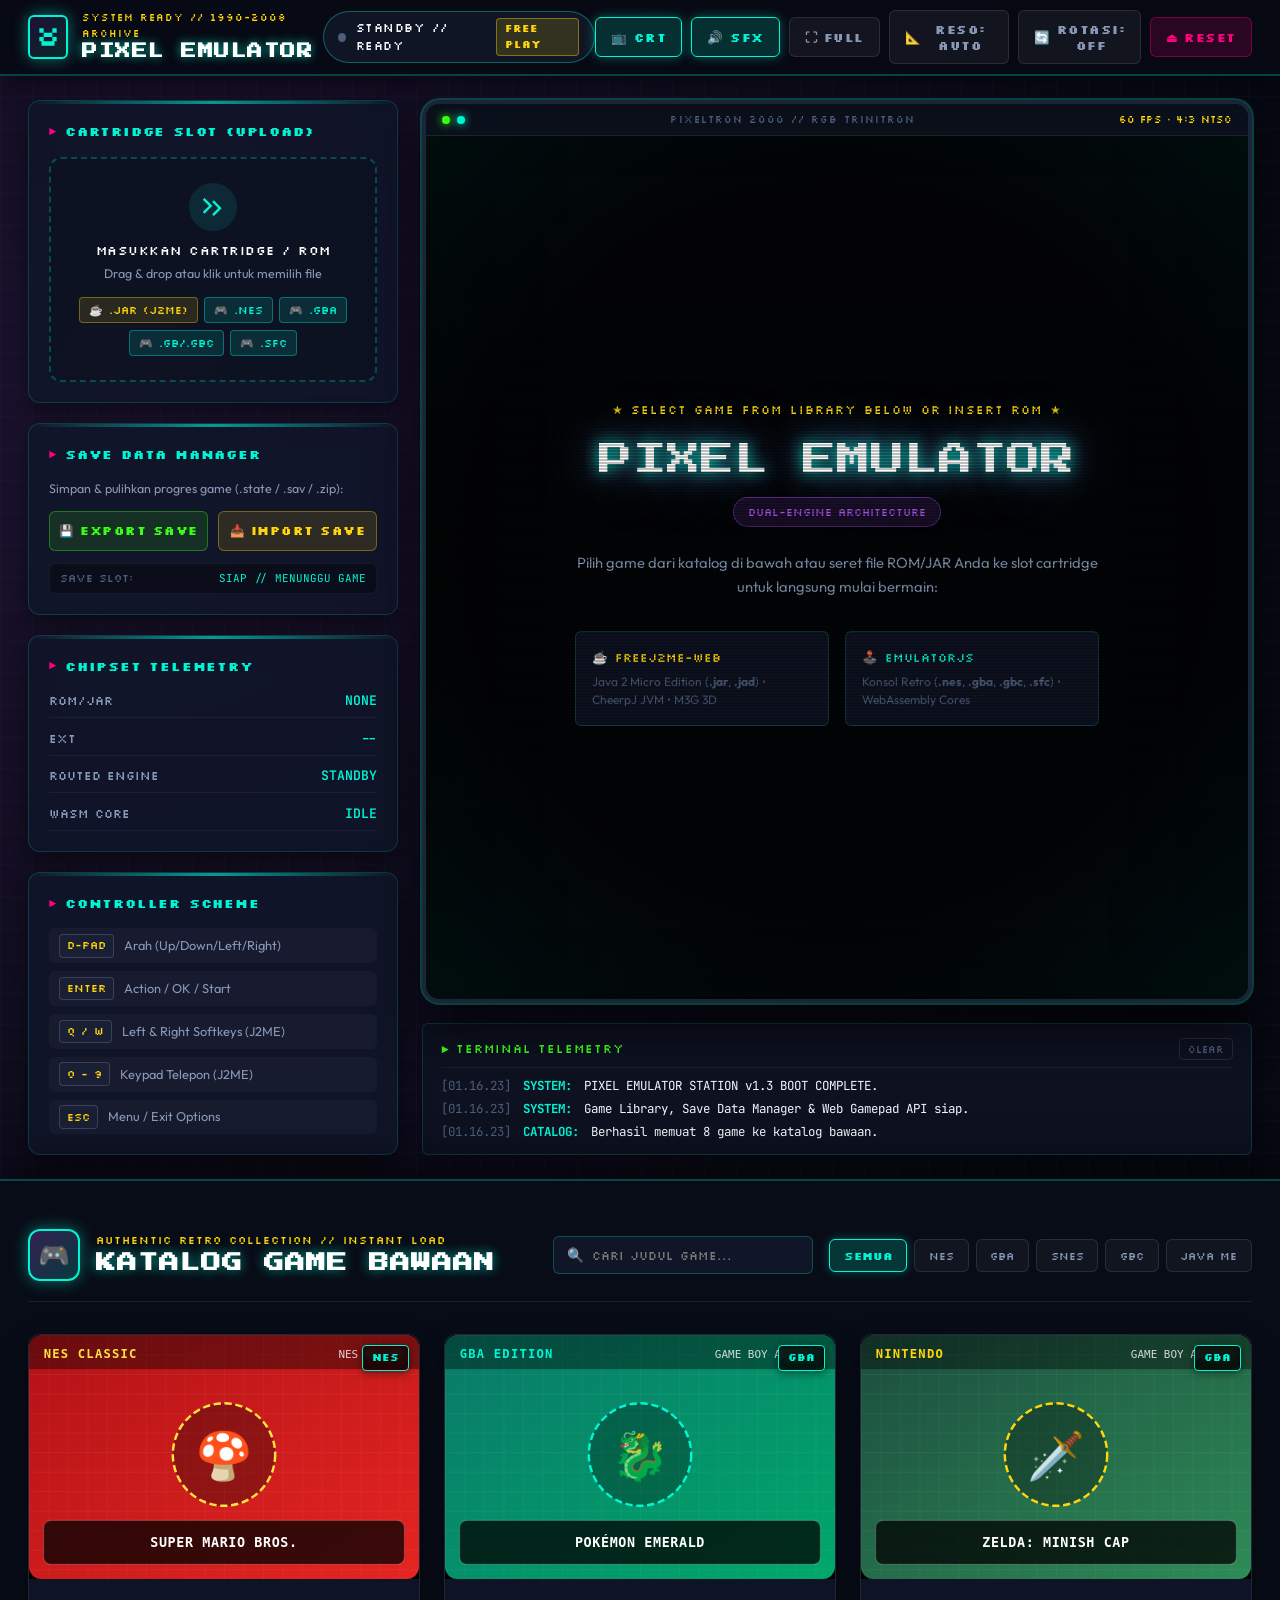
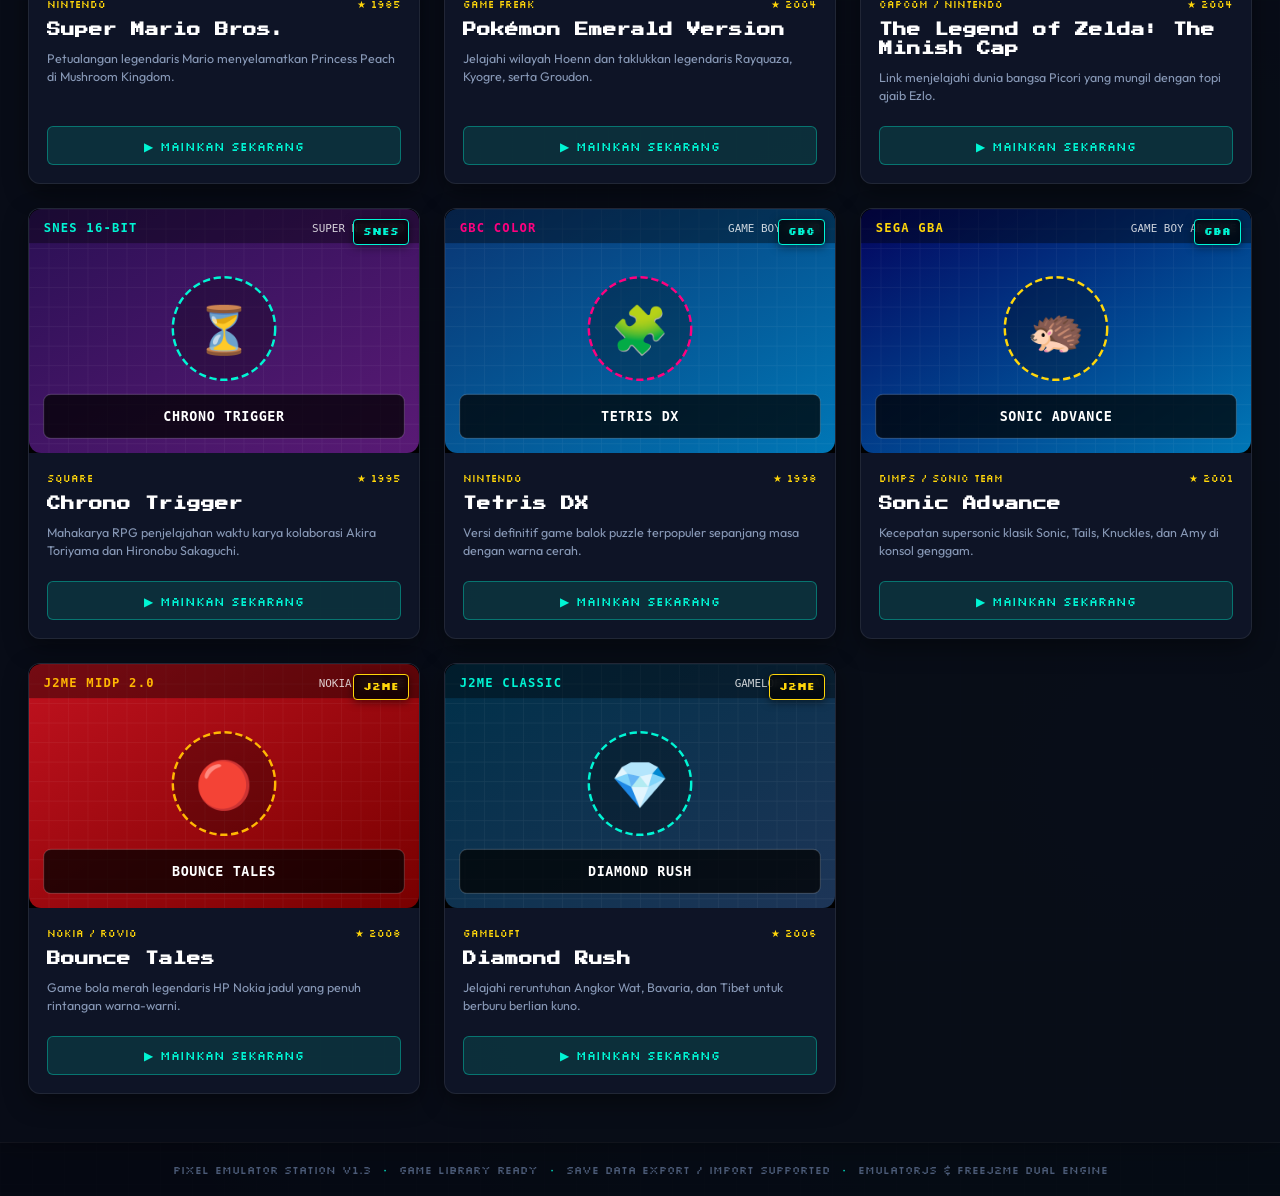
<file: index.html>
<!DOCTYPE html>
<html lang="id">
<head>
  <meta charset="UTF-8">
  <meta name="viewport" content="width=device-width, initial-scale=1.0, maximum-scale=5.0">
  <meta name="description" content="Pixel Emulator - Retro arcade web portal multi-engine untuk game Java ME (FreeJ2ME) dan konsol klasik (EmulatorJS).">
  <meta name="theme-color" content="#0a0c16">
  <title>PIXEL EMULATOR &bull; Retro Arcade Web Station</title>
  
  <!-- Retro Gaming Google Fonts: Press Start 2P, Silkscreen, Outfit, JetBrains Mono -->
  <link rel="preconnect" href="https://fonts.googleapis.com">
  <link rel="preconnect" href="https://fonts.gstatic.com" crossorigin>
  <link href="https://fonts.googleapis.com/css2?family=JetBrains+Mono:wght@400;600&family=Outfit:wght@400;500;600;700&family=Press+Start+2P&family=Silkscreen:wght@400;700&display=swap" rel="stylesheet">
  
  <!-- Application Stylesheet -->
  <link rel="stylesheet" href="src/css/style.css">

  <!-- Progressive Web App Manifest & Favicon -->
  <link rel="manifest" href="manifest.json">
  <link rel="icon" type="image/svg+xml" href="assets/images/icon.svg">
  <link rel="apple-touch-icon" href="assets/images/icon.svg">
</head>
<body class="crt-enabled glow-enabled">

  <!-- Top Retro Arcade Marquee -->
  <header class="app-header">
    <div class="brand-section">
      <div class="brand-logo" id="brand-logo" title="Pixel Arcade Chip">
        <svg viewBox="0 0 24 24" class="pixel-icon">
          <path d="M4 4h4v4H4zm12 0h4v4h-4zM8 8h8v4H8zm-4 4h4v4H4zm12 0h4v4h-4zM6 16h12v4H6z"/>
        </svg>
      </div>
      <div>
        <div class="arcade-sub">SYSTEM READY // 1990-2008 ARCHIVE</div>
        <h1 class="brand-title">PIXEL EMULATOR</h1>
      </div>
    </div>

    <!-- Arcade Marquee Status Badge -->
    <div class="header-status-badge" id="status-pill">
      <span class="status-dot" id="header-status-dot"></span>
      <span id="header-status-text" class="status-label">STANDBY // READY</span>
      <span class="badge-coin" id="coin-badge">FREE PLAY</span>
    </div>

    <!-- Header Quick Actions -->
    <div class="header-actions">
      <!-- CRT Scanline Toggle -->
      <button class="btn btn-arcade-tool active" id="btn-toggle-crt" title="Toggle Efek Layar CRT">
        <span class="btn-icon">📺</span>
        <span class="btn-text">CRT</span>
      </button>

      <!-- Retro Chiptune SFX Toggle -->
      <button class="btn btn-arcade-tool active" id="btn-toggle-sfx" title="Efek Suara Arcade Chiptune">
        <span class="btn-icon" id="sfx-icon">🔊</span>
        <span class="btn-text">SFX</span>
      </button>

      <!-- Fullscreen Toggle -->
      <button class="btn btn-arcade-tool" id="btn-fullscreen" title="Layar Penuh">
        <span class="btn-icon">⛶</span>
        <span class="btn-text">FULL</span>
      </button>

      <!-- J2ME Resolution / Screen Size Selector -->
      <button class="btn btn-arcade-tool" id="btn-j2me-resolution" title="Ganti Resolusi Layar J2ME (Auto / 360×640 / 240×320 / 320×240 / 240×400 / 400×240 / 480×800)">
        <span class="btn-icon">📐</span>
        <span class="btn-text" id="resolution-btn-text">RESO: AUTO</span>
      </button>

      <!-- J2ME 90° Screen Rotation Toggle -->
      <button class="btn btn-arcade-tool" id="btn-j2me-rotate" title="Putar Layar 90 Derajat (Rotasi ON / OFF)">
        <span class="btn-icon">🔄</span>
        <span class="btn-text" id="rotate-btn-text">ROTASI: OFF</span>
      </button>

      <!-- Reset Engine Button -->
      <button class="btn btn-danger" id="btn-reset" title="Hentikan Game & Reset">
        <span class="btn-icon">⏏</span>
        <span class="btn-text">RESET</span>
      </button>
    </div>
  </header>

  <!-- Mobile Viewport Navigation Switcher -->
  <nav class="mobile-nav-tabs" aria-label="Navigasi Tampilan Mobile">
    <button class="mobile-tab-btn active" data-target="screen-stage">
      <span>🕹️</span> Monitor
    </button>
    <button class="mobile-tab-btn" data-target="controls-sidebar">
      <span>📂</span> Cartridge
    </button>
    <button class="mobile-tab-btn" data-target="library-anchor">
      <span>📚</span> Katalog
    </button>
    <button class="mobile-tab-btn" data-target="telemetry-bar">
      <span>📟</span> Telemetri
    </button>
  </nav>

  <!-- Main Arcade Cabinet Layout -->
  <main class="main-wrapper">
    
    <!-- Left Sidebar: Cartridge Deck & Controls -->
    <aside class="sidebar" id="controls-sidebar">
      
      <!-- Cartridge Slot: File Upload -->
      <section class="card arcade-card" aria-labelledby="upload-card-title">
        <div class="card-glow-bar"></div>
        <h2 class="card-title" id="upload-card-title">
          <span class="title-pixel-bullet">►</span>
          CARTRIDGE SLOT (UPLOAD)
        </h2>
        
        <div class="upload-dropzone" id="dropzone">
          <input type="file" id="game-file-input" class="file-input" accept=".jar,.jad,.nes,.gba,.gb,.gbc,.sfc,.smc,.bin,.gen,.md">
          <div class="dropzone-icon">
            <svg width="28" height="28" viewBox="0 0 24 24" fill="none" stroke="currentColor" stroke-width="2">
              <path d="M4 17l6-6-6-6m8 14l6-6-6-6"/>
            </svg>
          </div>
          <p class="dropzone-text">MASUKKAN CARTRIDGE / ROM</p>
          <p class="dropzone-subtext">Drag & drop atau klik untuk memilih file</p>
          
          <div class="format-tags">
            <span class="badge badge-jar">☕ .JAR (J2ME)</span>
            <span class="badge badge-rom">🎮 .NES</span>
            <span class="badge badge-rom">🎮 .GBA</span>
            <span class="badge badge-rom">🎮 .GB/.GBC</span>
            <span class="badge badge-rom">🎮 .SFC</span>
          </div>
        </div>
      </section>

      <!-- Save Data Manager (Export / Import) -->
      <section class="card arcade-card" id="save-manager-card" aria-labelledby="save-card-title">
        <div class="card-glow-bar"></div>
        <h2 class="card-title" id="save-card-title">
          <span class="title-pixel-bullet">►</span>
          SAVE DATA MANAGER
        </h2>
        <p class="dropzone-subtext" style="margin-bottom: 0.75rem;">
          Simpan &amp; pulihkan progres game (.state / .sav / .zip):
        </p>
        <div class="save-actions-grid">
          <button class="btn btn-save-export" id="btn-export-save" title="Export &amp; Unduh Save State Game">
            <span class="btn-icon">💾</span>
            <span class="btn-text">EXPORT SAVE</span>
          </button>
          <button class="btn btn-save-import" id="btn-import-save" title="Import File Save State">
            <span class="btn-icon">📥</span>
            <span class="btn-text">IMPORT SAVE</span>
          </button>
          <input type="file" id="save-file-input" accept=".state,.sav,.srm,.zip,.dsv" style="display: none;">
        </div>
        <div class="save-status-info">
          <span class="save-label">SAVE SLOT:</span>
          <span id="save-status-text" class="save-status-text">SIAP // MENUNGGU GAME</span>
        </div>
      </section>

      <!-- Hardware & Engine Inspector -->
      <section class="card arcade-card" aria-labelledby="info-card-title">
        <div class="card-glow-bar"></div>
        <h2 class="card-title" id="info-card-title">
          <span class="title-pixel-bullet">►</span>
          CHIPSET TELEMETRY
        </h2>
        <div class="meta-list">
          <div class="meta-item">
            <span class="meta-label">ROM/JAR</span>
            <span class="meta-value" id="meta-filename">NONE</span>
          </div>
          <div class="meta-item">
            <span class="meta-label">EXT</span>
            <span class="meta-value" id="meta-extension">--</span>
          </div>
          <div class="meta-item">
            <span class="meta-label">ROUTED ENGINE</span>
            <span class="meta-value" id="meta-engine">STANDBY</span>
          </div>
          <div class="meta-item">
            <span class="meta-label">WASM CORE</span>
            <span class="meta-value" id="meta-core">IDLE</span>
          </div>
        </div>
      </section>

      <!-- Controls & Keypad Guide -->
      <section class="card arcade-card controls-guide-card">
        <div class="card-glow-bar"></div>
        <h2 class="card-title">
          <span class="title-pixel-bullet">►</span>
          CONTROLLER SCHEME
        </h2>
        <div class="controls-pill-grid">
          <div class="ctrl-pill"><span class="key-cap">D-PAD</span> Arah (Up/Down/Left/Right)</div>
          <div class="ctrl-pill"><span class="key-cap">ENTER</span> Action / OK / Start</div>
          <div class="ctrl-pill"><span class="key-cap">Q / W</span> Left &amp; Right Softkeys (J2ME)</div>
          <div class="ctrl-pill"><span class="key-cap">0 - 9</span> Keypad Telepon (J2ME)</div>
          <div class="ctrl-pill"><span class="key-cap">ESC</span> Menu / Exit Options</div>
        </div>
      </section>

    </aside>

    <!-- Center Stage: CRT Arcade Monitor & Viewport -->
    <section class="viewport-stage" id="screen-stage" aria-label="Layar Arcade Monitor">
      
      <!-- Retro Arcade Monitor Bezel -->
      <div class="screen-frame" id="screen-frame">
        
        <!-- CRT Monitor Bezel Badges & Signal Status -->
        <div class="bezel-top-bar" aria-hidden="true">
          <div class="bezel-led-group">
            <span class="bezel-led led-green" title="Power OK"></span>
            <span class="bezel-led led-cyan" id="signal-led" title="Video Signal"></span>
          </div>
          <div class="bezel-screen-label">PIXELTRON 2000 // RGB TRINITRON</div>
          <div class="bezel-res-label" id="bezel-fps">60 FPS &bull; 4:3 NTSC</div>
        </div>

        <!-- CRT Scanline Shader Layer -->
        <div class="crt-overlay" id="crt-overlay" aria-hidden="true"></div>

        <!-- CRT Phosphor Flicker & Glare Vignette -->
        <div class="crt-vignette" aria-hidden="true"></div>

        <!-- 1. Idle Screen (Retro Arcade Standby) -->
        <div class="idle-screen" id="idle-screen">
          <div class="arcade-coin-prompt">★ SELECT GAME FROM LIBRARY BELOW OR INSERT ROM ★</div>
          <div class="retro-arcade-art">PIXEL EMULATOR</div>
          <div class="idle-system-chip">
            <span class="chip-label">DUAL-ENGINE ARCHITECTURE</span>
          </div>
          <p class="idle-description">
            Pilih game dari katalog di bawah atau seret file ROM/JAR Anda ke slot cartridge untuk langsung mulai bermain:
          </p>

          <div class="engine-hints">
            <div class="engine-hint-card j2me-hint">
              <div class="hint-engine-title j2me">
                <span class="hint-icon">☕</span> FREEJ2ME-WEB
              </div>
              <p class="hint-desc">Java 2 Micro Edition (<strong>.jar</strong>, <strong>.jad</strong>) &bull; CheerpJ JVM &bull; M3G 3D</p>
            </div>

            <div class="engine-hint-card ejs-hint">
              <div class="hint-engine-title ejs">
                <span class="hint-icon">🕹️</span> EMULATORJS
              </div>
              <p class="hint-desc">Konsol Retro (<strong>.nes</strong>, <strong>.gba</strong>, <strong>.gbc</strong>, <strong>.sfc</strong>) &bull; WebAssembly Cores</p>
            </div>
          </div>
        </div>

        <!-- 2. Container FreeJ2ME-web -->
        <div class="emulator-container" id="freej2me-container" aria-label="Container FreeJ2ME-web">
          <div class="engine-canvas-wrap" id="freej2me-viewport">
            <!-- FreeJ2ME Web iFrame di-inject di sini oleh main.js -->
          </div>
        </div>

        <!-- 3. Container EmulatorJS -->
        <div class="emulator-container" id="emulatorjs-container" aria-label="Container EmulatorJS">
          <div class="engine-canvas-wrap" id="emulatorjs-viewport">
            <!-- EmulatorJS Canvas di-inject di sini oleh main.js -->
          </div>
        </div>

      </div>

      <!-- Realtime Activity Log / Terminal Bar -->
      <div class="console-box" id="telemetry-bar" aria-live="polite" aria-label="Log Terminal Emulator">
        <div class="console-header">
          <span class="terminal-title">► TERMINAL TELEMETRY</span>
          <button class="btn-clear-log" id="btn-clear-log" title="Bersihkan Log">CLEAR</button>
        </div>
        <div class="console-logs" id="activity-log">
          <!-- Log baris ditambahkan oleh main.js -->
        </div>
      </div>

    </section>

  </main>

  <!-- Full-Width Game Library Section -->
  <section class="game-library-section" id="library-anchor" aria-labelledby="library-heading">
    <div class="library-container">
      
      <div class="library-header-bar">
        <div class="library-title-group">
          <div class="library-icon">🎮</div>
          <div>
            <div class="library-sub">AUTHENTIC RETRO COLLECTION // INSTANT LOAD</div>
            <h2 class="library-title" id="library-heading">KATALOG GAME BAWAAN</h2>
          </div>
        </div>

        <!-- Search & Filter Tabs -->
        <div class="library-controls">
          <div class="search-box">
            <span class="search-icon">🔍</span>
            <input type="text" id="library-search" class="search-input" placeholder="Cari judul game..." aria-label="Cari judul game">
          </div>
          <div class="category-filters" id="category-filters">
            <button class="filter-btn active" data-filter="all">SEMUA</button>
            <button class="filter-btn" data-filter="NES">NES</button>
            <button class="filter-btn" data-filter="GBA">GBA</button>
            <button class="filter-btn" data-filter="SNES">SNES</button>
            <button class="filter-btn" data-filter="GBC">GBC</button>
            <button class="filter-btn" data-filter="J2ME">JAVA ME</button>
          </div>
        </div>
      </div>

      <!-- Dynamic Grid of Games from assets/games.json -->
      <div class="games-grid" id="games-grid" aria-live="polite">
        <div class="games-loading-spinner">
          <span class="btn-blink">▶</span> Memuat Katalog Game...
        </div>
      </div>

    </div>
  </section>

  <!-- Retro Arcade Marquee Bottom Footer -->
  <footer class="app-footer">
    <div class="footer-content">
      <span>PIXEL EMULATOR STATION v1.3</span>
      <span class="footer-separator">&bull;</span>
      <span>GAME LIBRARY READY</span>
      <span class="footer-separator">&bull;</span>
      <span>SAVE DATA EXPORT / IMPORT SUPPORTED</span>
      <span class="footer-separator">&bull;</span>
      <span>EMULATORJS &amp; FREEJ2ME DUAL ENGINE</span>
    </div>
  </footer>

  <!-- Main JavaScript Logic -->
  <script src="src/js/main.js"></script>

  <!-- Service Worker Registration -->
  <script>
    if ('serviceWorker' in navigator) {
      window.addEventListener('load', () => {
        navigator.serviceWorker.register('./sw.js')
          .then((reg) => {
            console.log('[PWA] Service Worker aktif dengan scope:', reg.scope);
            reg.update();
          })
          .catch((err) => {
            console.warn('[PWA] Pendaftaran Service Worker gagal:', err);
          });
      });
    }
  </script>
</body>
</html>
</file>
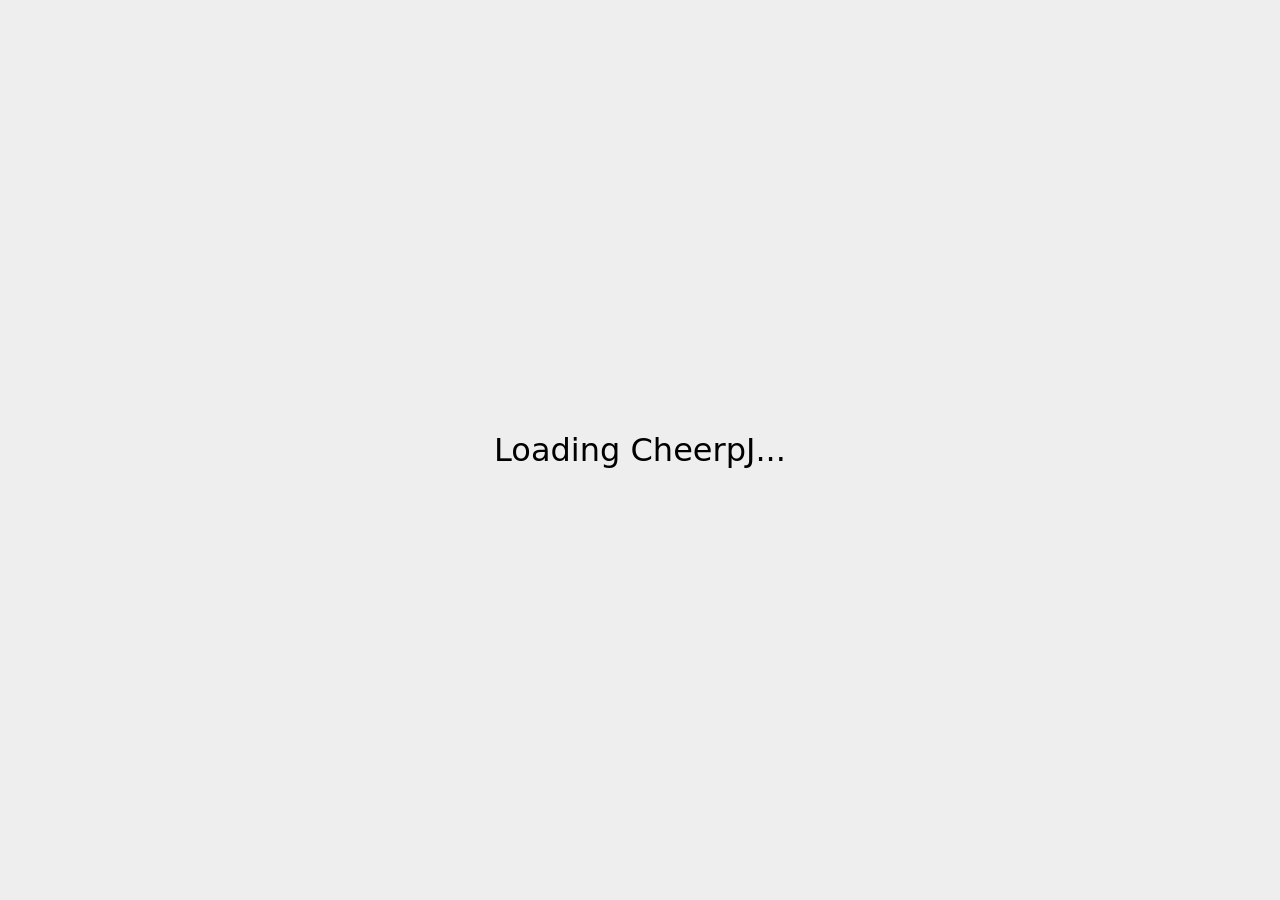
<file: engines/freej2me-web/index.html>
<!DOCTYPE html>
<html lang="en">
  <head>
    <meta charset="UTF-8" />
    <meta name="viewport" content="width=device-width, initial-scale=1.0" />
    <title>freej2me-web</title>
  </head>

  <body>
    <style>
      html,
      body {
        height: 100%;
      }

      body {
        margin: 0;
        padding: 0;
        background-color: #eee;
        font-family: sans;
      }

      #loading {
        position: absolute;
        display: flex;
        justify-content: center;
        align-items: center;
        inset: 0;
        font-size: 2em;
      }

      main {
        margin: auto;
        width: 100%;
        max-width: 360px;
      }

      @media (min-width: 480px) {
        main {
          max-width: 480px;
        }
      }

      :root {
        --primary: #4a6cb3;
        --primary-dark: #395592;
        --secondary: #6fc276;
        --secondary-dark: #50a359;
        --danger: #e74c3c;
        --danger-dark: #c0392b;
        --gray-light: #f5f5f5;
        --gray: #e0e0e0;
        --gray-dark: #9e9e9e;
        --text: #333;
        --text-light: #666;
        --border-radius: 4px;
        --light-color: #f8f9fa;
        --border-color: #dee2e6;
        --danger-color: #dc3545;
        --warning-color: #ffc107;
      }

      h2 {
        font-size: 1.3em;
        margin-bottom: 0.5em;
      }

      input,
      button,
      select {
        box-sizing: border-box;
        background-color: white;
      }

      .header {
        display: flex;
        justify-content: space-between;
        align-items: center;
        margin-bottom: 20px;
      }

      .data-controls {
        display: flex;
        gap: 10px;
      }

      .data-controls .btn {
        padding: 8px 16px;
      }

      .game-list {
        margin-bottom: 20px;
        background-color: white;
        /* need overflow: hidden for border-radius */
        overflow: hidden;
        border-radius: 8px;
      }

      .game-item {
        display: flex;
        align-items: stretch;
        justify-content: space-between;
      }

      .game-item a {
        display: flex;
        align-items: center;
        justify-content: space-between;
        text-decoration: none;
        color: #222;
        flex-grow: 1;
        padding: 8px;
      }

      .game-item a:hover {
        background-color: #f8f9fa;
      }

      .game-item .icon,
      .preview-icon {
        width: 32px;
        height: 32px;
        margin-right: 10px;
      }

      .game-item .game-info {
        flex-grow: 1;
      }

      .game-item button {
        padding: 5px 10px;
        background-color: hsl(211, 80%, 97%);
        border: none;
        cursor: pointer;
      }

      .game-item button:hover {
        background-color: hsl(211, 70%, 92%);
      }

      .btn {
        padding: 5px 8px;
        border: none;
        border-radius: var(--border-radius);
        cursor: pointer;
        font-weight: 500;
        transition: background-color 0.2s;
      }

      .btn-primary {
        background-color: var(--primary);
        color: white;
      }

      .btn-primary:hover {
        background-color: var(--primary-dark);
      }

      .btn-secondary {
        background-color: var(--secondary);
        color: white;
      }

      .btn-secondary:hover {
        background-color: var(--secondary-dark);
      }

      .btn-danger {
        background-color: var(--danger);
        color: white;
      }

      .btn-danger:hover {
        background-color: var(--danger-dark);
      }

      .btn-outline {
        background-color: transparent;
        border: 1px solid var(--gray-dark);
        color: var(--text);
      }

      .btn-outline:hover {
        background-color: var(--gray);
      }

      .save-button {
        display: block;
        width: 100%;
        font-size: 1.2em;
        padding: 10px;
        background-color: hsl(130, 65%, 30%);
        border: none;
        border-radius: 4px;
        cursor: pointer;
        color: white;
      }

      .save-button:hover {
        background-color: hsl(130, 65%, 20%);
      }

      .btn-full {
        display: block;
        padding: 8px 16px;
      }

      .add-edit-header {
        display: flex;
        justify-content: space-between;
        align-items: center;
        margin-top: 2em;
        margin-bottom: 0.5em;
      }

      .add-edit-header h2 {
        margin: 0;
      }

      .warning-message {
        background-color: #fff3cd;
        color: #856404;
        padding: 10px;
        border-radius: var(--border-radius);
        margin: 10px 0;
        display: flex;
        align-items: center;
        gap: 10px;
      }

      .warning-message i {
        margin-right: 8px;
      }

      .loading {
        display: flex;
        align-items: center;
        justify-content: center;
        padding: 20px;
      }

      .spinner {
        border: 3px solid rgba(0, 0, 0, 0.1);
        border-radius: 50%;
        border-top: 3px solid var(--primary);
        width: 20px;
        height: 20px;
        animation: spin 1s linear infinite;
        margin-right: 10px;
      }

      @keyframes spin {
        0% {
          transform: rotate(0deg);
        }

        100% {
          transform: rotate(360deg);
        }
      }

      .form-group {
        margin-bottom: 15px;
      }

      .form-group label {
        display: block;
        margin-bottom: 5px;
        font-weight: bold;
        font-size: 0.9em;
      }

      .form-group label.toggle-label {
        margin-bottom: 8px;
      }

      input[type="file"] {
        width: 100%;
        padding: 8px 10px;
        border: 1px solid var(--border-color);
        border-radius: 4px;
        font-size: 0.95em;
        box-sizing: border-box;
        /* Include padding in width */
      }

      input[type="file"] {
        padding: 5px;
        /* Different padding for file input */
      }

      .settings-container select,
      .settings-container input[type="number"],
      .settings-container textarea {
        width: 100%;
        padding: 8px;
        border: 1px solid #ccc;
        border-radius: 4px;
        box-sizing: border-box;
        /* Include padding in width */
      }

      .settings-grid {
        display: grid;
        grid-template-columns: 1fr 1fr;
        gap: 0 10px;
        /* Row gap, Column gap */
      }

      .settings-grid *:nth-child(2n + 1):last-child {
        /* If this is the only item left on the last row, span both columns */
        grid-column: 1 / -1;
        /* Starts at the first grid line and ends at the last */
      }

      .settings-grid label {
        display: block;
        margin-bottom: 5px;
        font-weight: bold;
      }

      .settings-grid label.checkbox {
        font-weight: normal;
        display: flex;
        align-items: center;
      }

      .settings-grid .checkbox input[type="checkbox"] {
        margin-right: 8px;
      }

      .custom-size-inputs {
        margin-top: 5px;
      }

      .custom-size-inputs input {
        width: 80px !important;
        /* Override default width */
        margin-right: 10px;
      }

      textarea {
        height: 80px;
        resize: vertical;
      }

      /* Preview/Manage Containers */
      .preview-container {
        display: flex;
        align-items: center;
        padding: 10px;
        border: 1px dashed var(--border-color);
        border-radius: 4px;
        margin-bottom: 15px;
        background-color: var(--light-color);
      }

      .preview-container .game-name {
        font-size: 1.1em;
        margin: 0 10px;
      }

      .manage-controls {
        margin-left: auto;
        /* Push buttons to the right */
        display: flex;
        gap: 8px;
      }

      .control-button {
        padding: 5px 8px;
        font-size: 0.85em;
        line-height: 1;
        min-width: 30px;
        border-radius: 4px;
        cursor: pointer;
        border: 1px solid transparent;
        transition: background-color 0.2s ease, border-color 0.2s ease;
      }

      .danger-button {
        background-color: var(--danger-color);
        color: white;
        border-color: var(--danger-color);
      }

      .danger-button:hover {
        background-color: #c82333;
        border-color: #bd2130;
      }

      .warning-button {
        background-color: var(--warning-color);
        color: var(--dark-color);
        border-color: var(--warning-color);
      }

      .warning-button:hover {
        background-color: #e0a800;
        border-color: #d39e00;
      }

      .advanced-settings summary {
        margin-top: 1.5em;
        margin-bottom: 1em;
      }

      summary h3 {
        display: inline;
      }

      .aux-file-upload {
        position: relative;
        display: inline-block;
        width: 100%;
        margin-bottom: 15px;
      }

      .aux-file-upload-btn {
        display: block;
        width: 100%;
        padding: 5px 10px;
        text-align: center;
        background-color: #f5f5f5;
        border: 1px dashed #9e9e9e;
        border-radius: 4px;
        color: #666;
        cursor: pointer;
        transition: background-color 0.2s, border-color 0.2s;
        box-sizing: border-box;
      }

      .aux-file-upload:hover .aux-file-upload-btn {
        background-color: #e0e0e0;
      }

      .aux-file-upload input[type="file"] {
        opacity: 0;
        position: absolute;
        top: 0;
        left: 0;
        width: 100%;
        height: 100%;
        cursor: pointer;
      }

      .keyboard-controls {
        background: white;
        padding: 12px;
        border-radius: 8px;
        margin-top: 20px;
      }

      .keyboard-controls h3 {
        margin: 0;
        font-size: 1.05em;
      }

      .keyboard-controls table {
        margin-top: 10px;
        width: 100%;
      }

      .keyboard-controls table td {
        text-align: center;
      }

      .keyboard-controls .key {
        background-color: #f5f5f5;
        border: 1px solid #9e9e9e;
        border-radius: 3px;
        padding: 2px 6px;
        font-family: monospace;
        font-size: 12px;
      }
    </style>
    <div id="loading">Loading...</div>
    <main id="main" style="display: none">
      <div class="header">
        <h1>freej2me-web</h1>
        <div class="data-controls">
          <button class="btn btn-outline" id="import-data-btn">
            Import Data
          </button>
          <input
            type="file"
            id="import-data-file"
            style="display: none"
            accept=".zip"
          />
          <button class="btn btn-outline" id="export-data-btn">
            Export Data
          </button>
          <a
            id="export-data-link"
            style="display: none"
            download="freej2me-data.zip"
            >x</a
          >
        </div>
      </div>
      <h2>Installed Games</h2>
      <div id="game-list" class="game-list">
        <div class="game-item">
          <a href="run">
            <div class="icon"></div>
            <div class="game-info">Game Title 1</div>
          </a>
          <button>Manage</button>
        </div>
      </div>
      <div class="add-edit-header">
        <h2 id="add-edit-text">Add new game</h2>
        <button id="clear-current" class="btn btn-outline">Clear</button>
      </div>
      <div id="file-input-step">
        <div class="form-group">
          <label for="game-file-input">Select JAR file</label>
          <input type="file" id="game-file-input" accept=".jar" />
        </div>
      </div>
      <div id="file-input-jad-step" style="display: none">
        <div id="warning-message" class="warning-message">
          <span>⚠️</span>
          <span
            >This game requires a JAD file to function properly. Please upload
            one.</span
          >
        </div>
        <div class="form-group">
          <label for="upload-descriptor-file-input">Select JAD file</label>
          <input type="file" id="upload-descriptor-file-input" accept=".jad" />
        </div>
        <div class="form-group">
          <button id="continue-without-jad" class="btn btn-outline btn-full">
            Continue without JAD file (might not work)
          </button>
        </div>
      </div>
      <div class="loading" id="file-input-loading" style="display: none">
        <div class="spinner"></div>
        <span>Analyzing file...</span>
      </div>
      <div id="add-manage-step" style="display: none">
        <div id="preview" class="preview-container">
          <img class="preview-icon" />
          <span class="preview-name">Game name</span>
          <div id="preview-controls" class="manage-controls">
            <button
              id="wipe-data-btn"
              class="control-button warning-button"
              title="Wipe Game Data"
            >
              Wipe Data
            </button>
            <button
              id="uninstall-btn"
              class="control-button danger-button"
              title="Uninstall Game"
            >
              Uninstall
            </button>
          </div>
        </div>
        <div id="edit-settings-container" class="settings-container">
          <div class="aux-file-upload">
            <div class="aux-file-upload-btn">
              Upload optional JAD descriptor file
            </div>
            <input type="file" id="aux-jad-file-input" accept=".jad" />
          </div>
          <div class="settings-grid">
            <div class="form-group">
              <label for="phoneType">Phone type:</label>
              <select id="phoneType">
                <option value="Standard">Standard</option>
                <option value="Nokia">Nokia</option>
                <option value="Motorola">Motorola</option>
                <option value="Siemens">Siemens</option>
                <option value="SonyEricsson">SonyEricsson</option>
              </select>
            </div>
            <div class="form-group">
              <label for="screenSize">Screen Size:</label>
              <select id="screenSize">
                <option value="96x65">96x65</option>
                <option value="96x96">96x96</option>
                <option value="104x80">104x80</option>
                <option value="128x128">128x128</option>
                <option value="132x176">132x176</option>
                <option value="128x160">128x160</option>
                <option value="176x208">176x208</option>
                <option value="176x220">176x220</option>
                <option value="208x208">208x208</option>
                <option value="240x320">240x320</option>
                <option value="320x240">320x240</option>
                <option value="240x400">240x400</option>
                <option value="352x416">352x416</option>
                <option value="360x640">360x640</option>
                <option value="640x360">640x360</option>
                <option value="480x800">480x800</option>
                <option value="800x480">800x480</option>
                <option value="custom">Custom</option>
              </select>
              <div class="custom-size-inputs" id="edit-custom-size-inputs">
                <input
                  type="number"
                  placeholder="Width"
                  id="customWidth"
                  min="1"
                />
                <input
                  type="number"
                  placeholder="Height"
                  id="customHeight"
                  min="1"
                />
              </div>
            </div>
            <div class="form-group">
              <label for="fontSize">Font size:</label>
              <select id="fontSize">
                <option value="0">Dynamic</option>
                <option value="1">Small</option>
                <option value="2">Medium</option>
                <option value="3">Large</option>
              </select>
            </div>
            <div class="form-group">
              <label for="dgFormat">DirectGraphics native format:</label>
              <select id="dgFormat">
                <option value="444">444 RGB</option>
                <option value="4444">4444 ARGB</option>
                <option value="565">565 ARGB</option>
                <option value="888">888 ARGB</option>
                <option value="8888">8888 ARGB</option>
              </select>
            </div>
            <label class="checkbox"
              ><input type="checkbox" name="enableSound" /> Enable sound</label
            >
            <label class="checkbox"
              ><input type="checkbox" name="rotate" /> Rotate screen</label
            >
            <label class="checkbox"
              ><input type="checkbox" name="forceFullscreen" /> Force
              fullscreen</label
            >
            <label class="checkbox"
              ><input type="checkbox" name="textureDisableFilter" /> Disable
              texture filtering</label
            >
            <label class="checkbox"
              ><input type="checkbox" name="queuedPaint" /> Queue paint events
              (useful if game hangs)</label
            >
          </div>
          <details class="advanced-settings">
            <summary>
              <h3>Advanced settings</h3>
            </summary>
            <div class="form-group">
              <label for="editAppProps">Additional App Properties:</label>
              <textarea
                id="editAppProps"
                placeholder="e.g., key: value, one per line"
              ></textarea>
            </div>
            <div class="form-group">
              <label for="editSysProps">Additional System Properties:</label>
              <textarea
                id="editSysProps"
                placeholder="e.g., key: value, one per line"
              ></textarea>
            </div>
          </details>
        </div>
        <button class="save-button" id="add-save-button">Add game</button>
      </div>
      <div class="keyboard-controls">
        <h3>Keyboard controls</h3>
        <table>
          <tr>
            <td><span class="key">Esc</span></td>
            <td>Enter/exit freej2me options</td>
          </tr>
          <tr>
            <td><span class="key">F1</span> or <span class="key">Q</span></td>
            <td>Left soft key</td>
          </tr>
          <tr>
            <td><span class="key">F2</span> or <span class="key">W</span></td>
            <td>Right soft key</td>
          </tr>
          <tr>
            <td><span class="key">0</span> to <span class="key">9</span></td>
            <td>Keypad numbers</td>
          </tr>
          <tr>
            <td>Numpad keys</td>
            <td>Numbers with keys 123 and 789 swaped</td>
          </tr>
          <tr>
            <td><span class="key">E</span></td>
            <td>*</td>
          </tr>
          <tr>
            <td><span class="key">R</span></td>
            <td>#</td>
          </tr>
          <tr>
            <td><span class="key">↑</span></td>
            <td>Up</td>
          </tr>
          <tr>
            <td><span class="key">↓</span></td>
            <td>Down</td>
          </tr>
          <tr>
            <td><span class="key">←</span></td>
            <td>Left</td>
          </tr>
          <tr>
            <td><span class="key">→</span></td>
            <td>Right</td>
          </tr>
          <tr>
            <td><span class="key">⏎ Enter</span></td>
            <td>Action key (OK button)</td>
          </tr>
        </table>
      </div>
      <br /><br />
    </main>
    <script src="https://cjrtnc.leaningtech.com/20260317_2978/loader.js"></script>
    <script type="module" src="src/launcher.js"></script>
  </body>
</html>
</file>
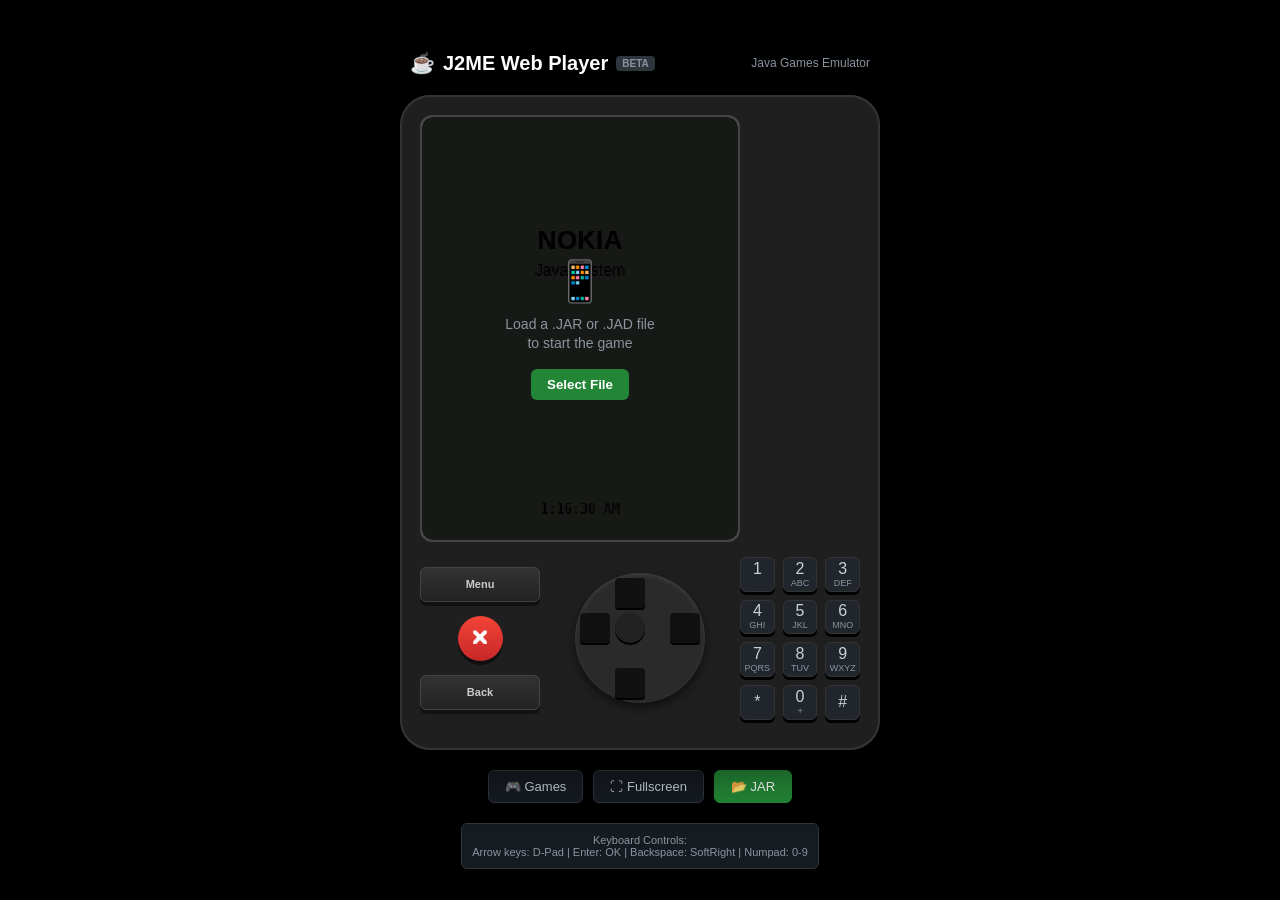
<file: engines/j2me-core/J2ME Web Player - Java Games Emulator.html>
<!DOCTYPE html>
<html lang="en">
<head>
<meta charset="UTF-8">
<meta name="viewport" content="width=device-width, initial-scale=1.0, maximum-scale=1.0, user-scalable=no">
<title>J2ME Web Player - Java Games Emulator</title>
<style>
  :root {
    --bg-body: #0d1117;
    --bg-panel: #161b22;
    --border: #30363d;
    --accent: #238636;
    --accent-hover: #2ea043;
    --text: #c9d1d9;
    --text-dim: #8b949e;
    --key-bg: #21262d;
    --key-active: #58a6ff;
    --phone-bezel: #1f1f1f;
    --phone-screen: #9ea792; 
  }

  * { box-sizing: border-box; margin: 0; padding: 0; -webkit-tap-highlight-color: transparent; }
  
  body {
    font-family: -apple-system, BlinkMacSystemFont, 'Segoe UI', Roboto, Helvetica, Arial, sans-serif;
    background-color: #000;
    color: var(--text);
    min-height: 100vh;
    display: flex;
    flex-direction: column;
    align-items: center;
    justify-content: center;
    overflow: auto;
    padding: 10px;
    margin: 0;
  }
  
  @media (max-height: 780px) {
    .device-wrapper {
      transform: scale(0.85);
      margin-bottom: -40px;
    }
  }

  @media (max-height: 640px) {
    .device-wrapper {
      transform: scale(0.72);
      margin-bottom: -100px;
    }
  }

  header {
    width: 100%;
    max-width: 500px;
    padding: 20px;
    display: flex;
    justify-content: space-between;
    align-items: center;
  }

  h1 { font-size: 20px; font-weight: 700; color: #fff; display: flex; align-items: center; gap: 8px; }
  .badge { font-size: 10px; background: var(--border); padding: 2px 6px; border-radius: 4px; color: var(--text-dim); }

  .device-wrapper {
    background: var(--phone-bezel);
    border-radius: 30px;
    padding: 15px 15px 25px 15px;
    box-shadow: 0 20px 50px rgba(0,0,0,0.5), inset 0 0 0 2px #333;
    max-width: 420px;
    width: 95%;
    display: flex;
    flex-direction: column;
    gap: 15px;
    position: relative;
  }

  .screen-container {
    background: #000;
    border-radius: 12px;
    overflow: hidden;
    position: relative;
    aspect-ratio: 240/320;
    box-shadow: inset 0 0 10px rgba(0,0,0,0.8);
    border: 2px solid #444;
  }

  canvas {
    display: block;
    width: 100%;
    height: 100%;
    image-rendering: pixelated;
    background: var(--phone-screen);
  }

  .overlay-msg {
    position: absolute;
    inset: 0;
    display: flex;
    flex-direction: column;
    align-items: center;
    justify-content: center;
    background: rgba(0,0,0,0.85);
    color: #fff;
    text-align: center;
    padding: 20px;
    transition: opacity 0.3s;
    z-index: 10;
  }
  
  .overlay-msg.hidden { opacity: 0; pointer-events: none; }
  .overlay-icon { font-size: 40px; margin-bottom: 10px; }
  .overlay-text { font-size: 14px; line-height: 1.4; color: var(--text-dim); }
  .btn-upload-overlay {
    margin-top: 15px;
    padding: 8px 16px;
    background: var(--accent);
    border: none;
    color: #fff;
    border-radius: 6px;
    cursor: pointer;
    font-weight: 600;
  }

  /* Game Menu Styles */
  .game-menu {
    position: absolute;
    inset: 0;
    background: #1a1a2e;
    display: flex;
    flex-direction: column;
    z-index: 20;
    overflow: hidden;
  }
  .game-menu.hidden { display: none; }
  
  .menu-header {
    background: linear-gradient(180deg, #16213e 0%, #0f0f23 100%);
    padding: 15px;
    text-align: center;
    border-bottom: 1px solid #333;
  }
  .menu-header h2 {
    font-size: 14px;
    color: #fff;
    margin: 0;
  }
  .menu-header p {
    font-size: 10px;
    color: var(--text-dim);
    margin: 5px 0 0 0;
  }

  .menu-list {
    flex: 1;
    overflow-y: auto;
    padding: 10px;
  }
  
  .menu-item {
    background: #252545;
    border: 1px solid #3a3a5c;
    border-radius: 8px;
    padding: 12px;
    margin-bottom: 8px;
    cursor: pointer;
    display: flex;
    align-items: center;
    gap: 12px;
    transition: all 0.2s;
  }
  .menu-item:hover { background: #2d2d52; border-color: var(--accent); }
  .menu-item:active { transform: scale(0.98); }
  
  .menu-item-icon {
    width: 40px;
    height: 40px;
    background: var(--accent);
    border-radius: 8px;
    display: flex;
    align-items: center;
    justify-content: center;
    font-size: 20px;
  }
  
  .menu-item-info { flex: 1; }
  .menu-item-title { font-size: 13px; color: #fff; font-weight: 600; }
  .menu-item-desc { font-size: 10px; color: var(--text-dim); margin-top: 2px; }
  
  .menu-footer {
    padding: 10px;
    display: flex;
    gap: 8px;
    border-top: 1px solid #333;
    background: #0f0f23;
  }
  
  .menu-btn {
    flex: 1;
    padding: 10px;
    border: none;
    border-radius: 6px;
    font-size: 12px;
    font-weight: 600;
    cursor: pointer;
    transition: 0.2s;
  }
  .menu-btn.primary { background: var(--accent); color: #fff; }
  .menu-btn.secondary { background: #333; color: #ccc; }
  .menu-btn:hover { opacity: 0.9; }

  .controls-grid {
    display: grid;
    grid-template-columns: 1fr 1.5fr 1fr;
    gap: 10px;
    align-items: center;
  }

  /* Functional Keys Area */
  .col-func { 
    display: flex; 
    flex-direction: column; 
    gap: 12px; 
    justify-content: space-between; 
    height: 100%;
    padding: 10px 0;
  }
  
  .softkey {
    height: 35px;
    border-radius: 6px;
    border: 1px solid #444;
    background: linear-gradient(180deg, #333 0%, #222 100%);
    color: #ccc;
    font-size: 11px;
    font-weight: bold;
    cursor: pointer;
    box-shadow: 0 4px 0 #111;
    transition: all 0.1s;
  }
  
  .softkey:active { transform: translateY(4px); box-shadow: none; background: #111; }

  /* Centered Red Button */
  .call-btn {
    height: 45px;
    width: 45px;
    border-radius: 50%;
    border: none;
    color: #fff;
    font-size: 18px;
    cursor: pointer;
    box-shadow: 0 4px 0 rgba(0,0,0,0.5);
    transition: transform 0.1s;
    display: flex;
    align-items: center;
    justify-content: center;
    margin: 0 auto; /* Center horizontally */
  }
  .call-btn:active { transform: translateY(4px); box-shadow: none; }
  .btn-red { background: linear-gradient(180deg, #f44336 0%, #c62828 100%); }

  /* D-Pad */
  .col-dpad {
    display: flex;
    justify-content: center;
    align-items: center;
  }

  .dpad-circle {
    width: 110px;
    height: 110px;
    background: #2a2a2a;
    border-radius: 50%;
    position: relative;
    box-shadow: inset 0 2px 5px rgba(255,255,255,0.1), 0 5px 10px rgba(0,0,0,0.5);
  }

  .dpad-btn {
    position: absolute;
    width: 30px;
    height: 30px;
    background: #111;
    border-radius: 4px;
    cursor: pointer;
    box-shadow: 0 2px 0 #000;
  }
  
  .dpad-btn:active { background: var(--key-active); transform: scale(0.95); }
  
  .dpad-up { top: 5px; left: 40px; }
  .dpad-down { bottom: 5px; left: 40px; }
  .dpad-left { left: 5px; top: 40px; }
  .dpad-right { right: 5px; top: 40px; }
  .dpad-center { 
    top: 40px; left: 40px; 
    width: 30px; height: 30px; 
    background: #222; border-radius: 50%; 
    z-index: 2;
  }

  /* Numeric Keypad */
  .col-num {
    display: grid;
    grid-template-columns: repeat(3, 1fr);
    gap: 6px;
  }

  .num-btn {
    aspect-ratio: 1;
    background: var(--key-bg);
    border: 1px solid #333;
    border-radius: 6px;
    color: var(--text);
    font-size: 14px;
    font-weight: 500;
    cursor: pointer;
    display: flex;
    flex-direction: column;
    align-items: center;
    justify-content: center;
    box-shadow: 0 3px 0 #000;
    transition: all 0.1s;
    line-height: 1;
  }

  .num-btn span { font-size: 8px; color: var(--text-dim); margin-top: 2px; font-weight: normal; }
  .num-btn:active { transform: translateY(3px); box-shadow: none; background: #30363d; }

  .action-bar {
    margin-top: 20px;
    display: flex;
    gap: 10px;
    justify-content: center;
    width: 100%;
    max-width: 500px;
  }

  .ctrl-btn {
    background: var(--bg-panel);
    border: 1px solid var(--border);
    color: var(--text);
    padding: 8px 16px;
    border-radius: 6px;
    cursor: pointer;
    font-size: 13px;
    display: flex;
    align-items: center;
    gap: 6px;
    transition: 0.2s;
  }

  .ctrl-btn:hover { background: rgba(255,255,255,0.05); border-color: var(--text-dim); }
  .ctrl-btn.primary { background: var(--accent); border-color: var(--accent); color: #fff; }
  .ctrl-btn.primary:hover { background: var(--accent-hover); }

  #fileInput { display: none; }

  .toast {
    position: fixed;
    bottom: 20px;
    left: 50%;
    transform: translateX(-50%) translateY(20px);
    background: var(--bg-panel);
    border: 1px solid var(--border);
    padding: 10px 20px;
    border-radius: 8px;
    opacity: 0;
    pointer-events: none;
    transition: all 0.3s;
    z-index: 1000;
    box-shadow: 0 4px 12px rgba(0,0,0,0.3);
    font-size: 13px;
  }
  .toast.show { opacity: 1; transform: translateX(-50%) translateY(0); }

  .keyboard-hint {
    margin-top: 20px;
    font-size: 11px;
    color: var(--text-dim);
    text-align: center;
    max-width: 500px;
    background: var(--bg-panel);
    padding: 10px;
    border-radius: 6px;
    border: 1px solid var(--border);
  }
  .key-badge {
    background: rgba(255,255,255,0.1);
    padding: 1px 4px;
    border-radius: 3px;
    font-family: monospace;
    color: #fff;
  }

  @media (max-width: 500px) {
    header { display: none; }
    
    .device-wrapper {
      width: 100%;
      max-width: 100%;
      height: 100vh;
      max-height: 100vh;
      border-radius: 0;
      padding: 10px 10px 15px 10px;
      gap: 10px;
      justify-content: flex-start;
    }
    
    .screen-container {
      width: 100%;
      max-width: 280px;
      margin: 0 auto;
      aspect-ratio: 3/4;
    }
    
    .controls-grid {
      gap: 6px;
    }
    
    .col-num {
      gap: 4px;
    }
    
    .num-btn {
      font-size: 11px;
    }
    
    .num-btn span {
      display: none;
    }
    
    .dpad-circle {
      width: 90px;
      height: 90px;
    }
    
    .dpad-btn {
      width: 26px;
      height: 26px;
    }
    
    .dpad-up { top: 3px; left: 32px; }
    .dpad-down { bottom: 3px; left: 32px; }
    .dpad-left { left: 3px; top: 32px; }
    .dpad-right { right: 3px; top: 32px; }
    .dpad-center { top: 32px; left: 32px; width: 26px; height: 26px; }
    
    .softkey {
      height: 28px;
      font-size: 10px;
    }
    
    .call-btn {
      height: 38px;
      width: 38px;
    }
    
    .col-func {
      padding: 5px 0;
      gap: 8px;
    }
    
    .action-bar {
      flex-wrap: wrap;
      padding: 0 10px;
    }
    
    .ctrl-btn {
      flex: 1 1 45%;
      font-size: 11px;
      padding: 8px 10px;
    }
    
    .keyboard-hint {
      display: none;
    }
  }

  /* Landscape mobile */
  @media (max-height: 500px) and (orientation: landscape) {
    .device-wrapper {
      flex-direction: row;
      height: 100vh;
      padding: 10px;
      gap: 15px;
    }
    
    .screen-container {
      width: 180px;
      height: 240px;
      aspect-ratio: auto;
    }
    
    .controls-grid {
      flex: 1;
      display: flex;
      justify-content: center;
      align-items: center;
      gap: 15px;
    }
    
    .col-func {
      flex-direction: row;
      height: auto;
      width: 80px;
    }
    
    .softkey {
      width: 35px;
      height: 25px;
      font-size: 9px;
    }
    
    .call-btn {
      width: 35px;
      height: 35px;
    }
    
    .col-dpad {
      order: 1;
    }
    
    .col-num {
      order: 2;
      grid-template-columns: repeat(3, 28px);
      gap: 3px;
    }
    
    .num-btn {
      font-size: 10px;
    }
    
    .num-btn span {
      display: none;
    }
    
    .dpad-circle {
      width: 70px;
      height: 70px;
    }
    
    .dpad-btn {
      width: 22px;
      height: 22px;
    }
    
    .dpad-up { top: 2px; left: 24px; }
    .dpad-down { bottom: 2px; left: 24px; }
    .dpad-left { left: 2px; top: 24px; }
    .dpad-right { right: 2px; top: 24px; }
    .dpad-center { top: 24px; left: 24px; width: 22px; height: 22px; }
  }

  /* Touch improvements */
  @media (hover: none) and (pointer: coarse) {
    .num-btn:active,
    .dpad-btn:active,
    .softkey:active,
    .call-btn:active {
      transform: scale(0.95);
      background: var(--key-active);
    }
    
    .ctrl-btn:active {
      opacity: 0.7;
    }
  }

  /* Tablet styles */
  @media (min-width: 768px) {
    .device-wrapper {
      max-width: 480px;
      padding: 20px 20px 30px 20px;
    }
    
    .screen-container {
      max-width: 320px;
    }
    
    .dpad-circle {
      width: 130px;
      height: 130px;
    }
    
    .col-num {
      gap: 8px;
    }
    
    .num-btn {
      font-size: 16px;
    }
    
    .num-btn span {
      font-size: 9px;
    }
  }

  /* ============================================================
     EMBEDDED MODE — aktif saat iframe dibuka dengan ?embedded=1
     Sembunyikan header, controls, action-bar; canvas isi penuh
     ============================================================ */
  body.embedded-mode {
    padding: 0;
    margin: 0;
    overflow: hidden;
    justify-content: flex-start;
    align-items: stretch;
  }
  body.embedded-mode header,
  body.embedded-mode .controls-grid,
  body.embedded-mode .action-bar,
  body.embedded-mode .keyboard-hint {
    display: none !important;
  }
  body.embedded-mode .device-wrapper {
    width: 100%;
    height: 100vh;
    max-width: 100%;
    border-radius: 0;
    padding: 0;
    gap: 0;
    background: #000;
    box-shadow: none;
  }
  body.embedded-mode .screen-container {
    width: 100%;
    height: 100%;
    aspect-ratio: unset;
    border-radius: 0;
    border: none;
    box-shadow: none;
  }
  body.embedded-mode canvas {
    width: 100%;
    height: 100%;
    background: #000;
  }
  @media (max-height: 780px) {
    body.embedded-mode .device-wrapper {
      transform: none;
      margin: 0;
    }
  }
  @media (max-height: 640px) {
    body.embedded-mode .device-wrapper {
      transform: none;
      margin: 0;
    }
  }
</style>
</head>
<body>

<header>
  <h1>
    <span>☕</span> J2ME Web Player
    <span class="badge">BETA</span>
  </h1>
  <div style="font-size: 12px; color: var(--text-dim);">Java Games Emulator</div>
</header>

<div class="device-wrapper">
  <div class="screen-container">
    <canvas id="gameCanvas" width="240" height="320"></canvas>
    
    <div class="overlay-msg" id="startScreen">
      <div class="overlay-icon">📱</div>
      <div class="overlay-text">
        Load a .JAR or .JAD file<br>to start the game
      </div>
      <button class="btn-upload-overlay" onclick="document.getElementById('fileInput').click()">Select File</button>
    </div>

    <!-- Game Menu -->
    <div class="game-menu hidden" id="gameMenu">
      <div class="menu-header">
        <h2>☕ J2ME Games</h2>
        <p>Select a game to play</p>
      </div>
      <div class="menu-list" id="menuList">
        <!-- Games will be populated by JS -->
      </div>
      <div class="menu-footer">
        <button class="menu-btn secondary" onclick="showFilePicker()">📂 JAR File</button>
        <button class="menu-btn primary" onclick="closeMenu()">Back</button>
      </div>
    </div>

    <div class="overlay-msg hidden" id="loadingScreen">
      <div class="overlay-icon">⏳</div>
      <div class="overlay-text" id="loadingText">Initializing...</div>
    </div>
  </div>

  <div class="controls-grid">
    <!-- Left Functional Keys -->
    <div class="col-func">
      <button class="softkey" data-key="SoftLeft">Menu</button>
      
      <!-- Red Call End Button (Centered vertically via flex in parent) -->
      <button class="call-btn btn-red" data-key="End" title="Back / Cancel">🗙</button>
      
      <button class="softkey" data-key="SoftRight">Back</button>
    </div>

    <!-- D-Pad -->
    <div class="col-dpad">
      <div class="dpad-circle">
        <div class="dpad-btn dpad-up" data-key="Up"></div>
        <div class="dpad-btn dpad-down" data-key="Down"></div>
        <div class="dpad-btn dpad-left" data-key="Left"></div>
        <div class="dpad-btn dpad-right" data-key="Right"></div>
        <div class="dpad-btn dpad-center" data-key="Fire"></div>
      </div>
    </div>

    <!-- Numeric Keypad -->
    <div class="col-num">
      <button class="num-btn" data-key="Num1">1<span>&nbsp;</span></button>
      <button class="num-btn" data-key="Num2">2<span>ABC</span></button>
      <button class="num-btn" data-key="Num3">3<span>DEF</span></button>
      <button class="num-btn" data-key="Num4">4<span>GHI</span></button>
      <button class="num-btn" data-key="Num5">5<span>JKL</span></button>
      <button class="num-btn" data-key="Num6">6<span>MNO</span></button>
      <button class="num-btn" data-key="Num7">7<span>PQRS</span></button>
      <button class="num-btn" data-key="Num8">8<span>TUV</span></button>
      <button class="num-btn" data-key="Num9">9<span>WXYZ</span></button>
      <button class="num-btn" data-key="Star">*</button>
      <button class="num-btn" data-key="Num0">0<span>+</span></button>
      <button class="num-btn" data-key="Hash">#</button>
    </div>
  </div>
</div>

<div class="action-bar">
  <button class="ctrl-btn" onclick="openMenu()">🎮 Games</button>
  <button class="ctrl-btn" onclick="toggleFullscreen()">⛶ Fullscreen</button>
  <button class="ctrl-btn primary" onclick="document.getElementById('fileInput').click()">📂 JAR</button>
</div>

<input type="file" id="fileInput" accept=".jar,.jad">

<div class="keyboard-hint">
  <p>Keyboard Controls:</p>
  <p>
    Arrow keys: D-Pad | Enter: OK | Backspace: SoftRight | 
    Numpad: 0-9
  </p>
</div>

<div class="toast" id="toast">Message</div>

<script>
/**
 * J2ME Web Player - Enhanced with Built-in Games
 */

const canvas = document.getElementById('gameCanvas');
const ctx = canvas.getContext('2d');
const startScreen = document.getElementById('startScreen');
const loadingScreen = document.getElementById('loadingScreen');
const loadingText = document.getElementById('loadingText');
const fileInput = document.getElementById('fileInput');
const toastEl = document.getElementById('toast');
const gameMenu = document.getElementById('gameMenu');
const menuList = document.getElementById('menuList');

let isRunning = false;
let currentGameName = '';
let animationFrameId;
let lastKey = '';
let currentGame = null; // 'snake', 'tetris', 'pong', null

// ============================
// Built-in Games Library
// ============================
const BUILT_IN_GAMES = [
  {
    id: 'snake',
    name: 'Snake',
    desc: 'Classic Snake',
    icon: '🐍'
  },
  {
    id: 'tetris',
    name: 'Tetris',
    desc: 'Clear Lines',
    icon: '🧱'
  },
  {
    id: 'pong',
    name: 'Pong',
    desc: 'Arcade Tennis',
    icon: '🏓'
  }
];

// ============================
// Game State Variables
// ============================
// Snake Game
let snake = [];
let snakeDir = { x: 1, y: 0 };
let snakeFood = { x: 0, y: 0 };
let snakeScore = 0;
let snakeSpeed = 100;
let lastSnakeMove = 0;

// Tetris Game
let tetrisField = [];
let tetrisPiece = null;
let tetrisScore = 0;
let tetrisGameOver = false;
const TETRIS_COLS = 10;
const TETRIS_ROWS = 20;
const TETRIS_BLOCK = 10;

// Pong Game
let pongBall = { x: 120, y: 160, dx: 2, dy: 2 };
let pongPaddle1 = 140;
let pongPaddle2 = 140;
let pongScore1 = 0;
let pongScore2 = 0;
let pongMode = 'ai'; // 'ai' or '2p'

// ============================
// Initialization
// ============================
function init() {
  drawBootscreen();
  populateGameMenu();
  
  // Detect mobile and setup accordingly
  if (/Android|webOS|iPhone|iPad|iPod|BlackBerry|IEMobile|Opera Mini/i.test(navigator.userAgent)) {
    // Hide keyboard hints on mobile
    const hint = document.querySelector('.keyboard-hint');
    if (hint) hint.style.display = 'none';
    
    // Auto-enter fullscreen on mobile
    document.addEventListener('touchstart', function() {
      if (!document.fullscreenElement && screen.width < 500) {
        try {
          document.documentElement.requestFullscreen().catch(() => {});
        } catch(e) {}
      }
    }, { once: true });
  }
  
  // Handle orientation change
  window.addEventListener('orientationchange', () => {
    setTimeout(() => {
      // Recalculate layout
      window.dispatchEvent(new Event('resize'));
    }, 100);
  });
  
  // Prevent pull-to-refresh on mobile
  document.body.addEventListener('touchmove', (e) => {
    if (e.target.closest('.device-wrapper') || e.target.closest('.action-bar')) {
      e.preventDefault();
    }
  }, { passive: false });
}

function drawBootscreen() {
  ctx.fillStyle = '#9ea792';
  ctx.fillRect(0, 0, canvas.width, canvas.height);
  
  ctx.fillStyle = '#000';
  ctx.font = 'bold 20px sans-serif';
  ctx.textAlign = 'center';
  ctx.fillText('NOKIA', canvas.width/2, 100);
  
  ctx.font = '12px sans-serif';
  ctx.fillText('Java System', canvas.width/2, 120);
  
  ctx.font = '10px monospace';
  const date = new Date();
  ctx.fillText(date.toLocaleTimeString(), canvas.width/2, 300);
}

// ============================
// Menu Functions
// ============================
function populateGameMenu() {
  menuList.innerHTML = '';
  
  BUILT_IN_GAMES.forEach(game => {
    const item = document.createElement('div');
    item.className = 'menu-item';
    item.innerHTML = `
      <div class="menu-item-icon">${game.icon}</div>
      <div class="menu-item-info">
        <div class="menu-item-title">${game.name}</div>
        <div class="menu-item-desc">${game.desc}</div>
      </div>
    `;
    item.onclick = () => launchGame(game.id);
    menuList.appendChild(item);
  });
}

function openMenu() {
  gameMenu.classList.remove('hidden');
  closeGame();
}

function closeMenu() {
  gameMenu.classList.add('hidden');
}

function showFilePicker() {
  closeMenu();
  document.getElementById('fileInput').click();
}

function launchGame(gameId) {
  closeMenu();
  
  // Reset game states
  currentGame = gameId;
  currentGameName = gameId;
  
  if (gameId === 'snake') {
    initSnake();
  } else if (gameId === 'tetris') {
    initTetris();
  } else if (gameId === 'pong') {
    initPong();
  }
  
  isRunning = true;
  startGameLoop();
  showToast(`Running: ${gameId}`);
}

// ============================
// File Management
// ============================
fileInput.addEventListener('change', (e) => {
  const file = e.target.files[0];
  if (!file) return;

  const ext = file.name.split('.').pop().toLowerCase();
  if (ext !== 'jar' && ext !== 'jad') {
    showToast('Please select a .JAR or .JAD file');
    return;
  }

  loadGame(file);
});

function loadGame(file) {
  startScreen.classList.add('hidden');
  loadingScreen.classList.remove('hidden');
  loadingText.textContent = `Loading ${file.name}...`;
  currentGameName = file.name;
  currentGame = 'jar'; // JAR emulation mode
  isRunning = true;

  setTimeout(() => {
    loadingText.textContent = 'Initializing MIDlet...';
  }, 800);

  setTimeout(() => {
    loadingScreen.classList.add('hidden');
    startGameLoop();
    showToast('Game loaded (Emulation Mode)');
  }, 2000);
}

// ============================
// Game Loop
// ============================
// Drag & drop guards to prevent browser navigation to file:///
// In embedded mode (inside iframe), we only preventDefault — never try to read files
// because Firefox throws a Security Error if iframe attempts to access dragged file:/// objects.
const IS_EMBEDDED = new URLSearchParams(window.location.search).get('embedded') === '1';

if (IS_EMBEDDED) {
  // Embedded in Pixel Emulator: apply embedded-mode CSS class, disable own drag handlers
  document.body.classList.add('embedded-mode');
  window.addEventListener('dragover', (e) => { e.preventDefault(); e.stopPropagation(); });
  window.addEventListener('drop',     (e) => { e.preventDefault(); e.stopPropagation(); });
} else {
  // Standalone mode: allow user to drag & drop JAR files directly
  window.addEventListener('dragover', (e) => {
    e.preventDefault();
    if (e.dataTransfer) e.dataTransfer.dropEffect = 'copy';
  });
  window.addEventListener('drop', (e) => {
    e.preventDefault();
    e.stopPropagation();
    if (e.dataTransfer && e.dataTransfer.files && e.dataTransfer.files.length > 0) {
      loadGame(e.dataTransfer.files[0]);
    }
  });
}

// Pixel Emulator postMessage integration
window.addEventListener('message', (e) => {
  if (e.data && (e.data.type === 'LOAD_JAR' || e.data.type === 'PIXEL_EMU_LOAD_JAR')) {
    try {
      const fileName = e.data.name || 'game.jar';
      const file = new File([e.data.buffer], fileName, { type: 'application/java-archive' });
      loadGame(file);
    } catch (err) {
      console.error('Failed to load JAR from postMessage:', err);
    }
  }
});

function startGameLoop() {
  ctx.fillStyle = '#000';
  ctx.fillRect(0, 0, canvas.width, canvas.height);
  loop();
}

function loop() {
  if (!isRunning) return;

  // Clear canvas
  ctx.fillStyle = '#000';
  ctx.fillRect(0, 0, canvas.width, canvas.height);

  // Run active game
  if (currentGame === 'snake') {
    updateSnake();
    drawSnake();
  } else if (currentGame === 'tetris') {
    updateTetris();
    drawTetris();
  } else if (currentGame === 'pong') {
    updatePong();
    drawPong();
  } else if (currentGame === 'jar') {
    drawJARSimulation();
  }
  
  animationFrameId = requestAnimationFrame(loop);
}

// ============================
// JAR Simulation (Demo for loaded JARs)
// ============================
let simFrame = 0;
function drawJARSimulation() {
  simFrame++;
  ctx.fillStyle = '#0a0d1a';
  ctx.fillRect(0, 0, canvas.width, canvas.height);

  // Top Status Bar (Nokia / Sony Ericsson Style)
  ctx.fillStyle = '#141829';
  ctx.fillRect(0, 0, canvas.width, 22);
  ctx.fillStyle = '#00f5d4';
  ctx.font = 'bold 10px monospace';
  ctx.textAlign = 'left';
  ctx.fillText('📶 3G  🔋 100%', 6, 15);
  ctx.textAlign = 'right';
  ctx.fillText('MIDP-2.0', canvas.width - 6, 15);

  // Title Box
  const cleanTitle = (currentGameName || 'J2ME Game').replace(/\.[^/.]+$/, '').toUpperCase();
  ctx.fillStyle = '#fff';
  ctx.font = 'bold 12px sans-serif';
  ctx.textAlign = 'center';
  ctx.fillText(cleanTitle.substring(0, 22), canvas.width / 2, 48);

  // Screen Viewport (Simulated Game Canvas)
  const pad = 16;
  const vpW = canvas.width - (pad * 2);
  const vpH = 180;
  ctx.fillStyle = '#030712';
  ctx.fillRect(pad, 60, vpW, vpH);
  ctx.strokeStyle = '#00f5d4';
  ctx.lineWidth = 1.5;
  ctx.strokeRect(pad, 60, vpW, vpH);

  // Animated Retro Graphic inside Viewport
  const pulse = Math.sin(simFrame * 0.08) * 4;
  ctx.fillStyle = '#00f5d4';
  ctx.font = '40px sans-serif';
  ctx.fillText('☕', canvas.width / 2, 130 + pulse);

  ctx.font = 'bold 12px sans-serif';
  ctx.fillStyle = '#00f5d4';
  ctx.fillText('RUNNING MIDLET', canvas.width / 2, 168);

  ctx.font = '10px monospace';
  ctx.fillStyle = '#8b949e';
  ctx.fillText('FPS: 60.0 // RAM: 2048 KB', canvas.width / 2, 186);

  if (lastKey) {
    ctx.fillStyle = '#ff007f';
    ctx.font = 'bold 12px monospace';
    ctx.fillText(`INPUT: [${lastKey}]`, canvas.width / 2, 212);
  } else {
    ctx.fillStyle = '#555';
    ctx.font = '10px sans-serif';
    ctx.fillText('Keypad & D-Pad Ready', canvas.width / 2, 212);
  }

  // Softkey Bar
  ctx.fillStyle = '#141829';
  ctx.fillRect(0, canvas.height - 24, canvas.width, 24);
  ctx.fillStyle = '#00f5d4';
  ctx.font = 'bold 10px sans-serif';
  ctx.textAlign = 'left';
  ctx.fillText('Menu', 8, canvas.height - 8);
  ctx.textAlign = 'right';
  ctx.fillText('Exit', canvas.width - 8, canvas.height - 8);
}

// ============================
// SNAKE GAME
// ============================
function initSnake() {
  snake = [{ x: 10, y: 10 }, { x: 9, y: 10 }, { x: 8, y: 10 }];
  snakeDir = { x: 1, y: 0 };
  snakeScore = 0;
  snakeSpeed = 100;
  spawnFood();
}

function spawnFood() {
  snakeFood = {
    x: Math.floor(Math.random() * (canvas.width / 10)),
    y: Math.floor(Math.random() * (canvas.height / 10))
  };
  // Make sure food doesn't spawn on snake
  for (let segment of snake) {
    if (segment.x === snakeFood.x && segment.y === snakeFood.y) {
      spawnFood();
      break;
    }
  }
}

function updateSnake(timestamp) {
  if (!lastSnakeMove) lastSnakeMove = timestamp;
  
  if (timestamp - lastSnakeMove < snakeSpeed) return;
  lastSnakeMove = timestamp;
  
  // Move snake
  const head = { x: snake[0].x + snakeDir.x, y: snake[0].y + snakeDir.y };
  
  // Wall collision
  if (head.x < 0 || head.x >= canvas.width / 10 || 
      head.y < 0 || head.y >= canvas.height / 10) {
    showToast('Game Over! Score: ' + snakeScore);
    initSnake();
    return;
  }
  
  // Self collision
  for (let segment of snake) {
    if (head.x === segment.x && head.y === segment.y) {
      showToast('Game Over! Score: ' + snakeScore);
      initSnake();
      return;
    }
  }
  
  snake.unshift(head);
  
  // Eat food
  if (head.x === snakeFood.x && head.y === snakeFood.y) {
    snakeScore += 10;
    if (snakeSpeed > 50) snakeSpeed -= 2;
    spawnFood();
  } else {
    snake.pop();
  }
}

function drawSnake() {
  // Draw food
  ctx.fillStyle = '#ff4444';
  ctx.fillRect(snakeFood.x * 10, snakeFood.y * 10, 8, 8);
  
  // Draw snake
  ctx.fillStyle = '#4caf50';
  for (let i = 0; i < snake.length; i++) {
    ctx.fillRect(snake[i].x * 10, snake[i].y * 10, 8, 8);
    if (i === 0) {
      ctx.fillStyle = '#66bb6a';
      ctx.fillRect(snake[i].x * 10 + 2, snake[i].y * 10 + 2, 6, 6);
      ctx.fillStyle = '#4caf50';
    }
  }
  
  // Score
  ctx.fillStyle = '#fff';
  ctx.font = '10px monospace';
  ctx.textAlign = 'left';
  ctx.fillText('Score: ' + snakeScore, 5, 15);
}

// ============================
// TETRIS GAME
// ============================
const TETROMINOES = [
  [[1,1,1,1]], // I
  [[1,1],[1,1]], // O
  [[0,1,0],[1,1,1]], // T
  [[1,0,0],[1,1,1]], // L
  [[0,0,1],[1,1,1]], // J
  [[0,1,1],[1,1,0]], // S
  [[1,1,0],[0,1,1]]  // Z
];
const TETROMINO_COLORS = ['#00f0f0', '#f0f000', '#a000f0', '#f0a000', '#0000f0', '#00f000', '#f00000'];

function initTetris() {
  tetrisField = Array(TETRIS_ROWS).fill(null).map(() => Array(TETRIS_COLS).fill(0));
  tetrisScore = 0;
  tetrisGameOver = false;
  spawnTetrisPiece();
}

function spawnTetrisPiece() {
  const type = Math.floor(Math.random() * TETROMINOES.length);
  tetrisPiece = {
    shape: TETROMINOES[type],
    color: TETROMINO_COLORS[type],
    x: Math.floor(TETRIS_COLS / 2) - 1,
    y: 0
  };
  
  // Check game over
  if (!canMove(0, 0)) {
    tetrisGameOver = true;
  }
}

function canMove(dx, dy, shape = tetrisPiece.shape) {
  for (let y = 0; y < shape.length; y++) {
    for (let x = 0; x < shape[y].length; x++) {
      if (shape[y][x]) {
        const newX = tetrisPiece.x + x + dx;
        const newY = tetrisPiece.y + y + dy;
        if (newX < 0 || newX >= TETRIS_COLS || newY >= TETRIS_ROWS) return false;
        if (newY >= 0 && tetrisField[newY][newX]) return false;
      }
    }
  }
  return true;
}

function lockPiece() {
  for (let y = 0; y < tetrisPiece.shape.length; y++) {
    for (let x = 0; x < tetrisPiece.shape[y].length; x++) {
      if (tetrisPiece.shape[y][x]) {
        const fieldY = tetrisPiece.y + y;
        const fieldX = tetrisPiece.x + x;
        if (fieldY >= 0) tetrisField[fieldY][fieldX] = tetrisPiece.color;
      }
    }
  }
  
  // Clear lines
  for (let y = TETRIS_ROWS - 1; y >= 0; y--) {
    if (tetrisField[y].every(cell => cell)) {
      tetrisField.splice(y, 1);
      tetrisField.unshift(Array(TETRIS_COLS).fill(0));
      tetrisScore += 100;
      y++;
    }
  }
  
  spawnTetrisPiece();
}

let lastTetrisUpdate = 0;
function updateTetris(timestamp) {
  if (!lastTetrisUpdate) lastTetrisUpdate = timestamp;
  
  if (tetrisGameOver) return;
  
  // Auto-fall every 500ms
  if (timestamp - lastTetrisUpdate > 500) {
    lastTetrisUpdate = timestamp;
    if (canMove(0, 1)) {
      tetrisPiece.y++;
    } else {
      lockPiece();
    }
  }
}

function rotatePiece() {
  const rotated = tetrisPiece.shape[0].map((_, i) => 
    tetrisPiece.shape.map(row => row[i]).reverse()
  );
  
  const oldShape = tetrisPiece.shape;
  tetrisPiece.shape = rotated;
  
  if (!canMove(0, 0)) {
    tetrisPiece.shape = oldShape;
  }
}

function drawTetris() {
  // Draw field
  for (let y = 0; y < TETRIS_ROWS; y++) {
    for (let x = 0; x < TETRIS_COLS; x++) {
      if (tetrisField[y][x]) {
        ctx.fillStyle = tetrisField[y][x];
        ctx.fillRect(x * TETRIS_BLOCK + 20, y * TETRIS_BLOCK + 20, TETRIS_BLOCK - 1, TETRIS_BLOCK - 1);
      }
    }
  }
  
  // Draw current piece
  if (tetrisPiece && !tetrisGameOver) {
    for (let y = 0; y < tetrisPiece.shape.length; y++) {
      for (let x = 0; x < tetrisPiece.shape[y].length; x++) {
        if (tetrisPiece.shape[y][x]) {
          ctx.fillStyle = tetrisPiece.color;
          ctx.fillRect(
            (tetrisPiece.x + x) * TETRIS_BLOCK + 20,
            (tetrisPiece.y + y) * TETRIS_BLOCK + 20,
            TETRIS_BLOCK - 1, TETRIS_BLOCK - 1
          );
        }
      }
    }
  }
  
  // Score
  ctx.fillStyle = '#fff';
  ctx.font = '10px monospace';
  ctx.textAlign = 'left';
  ctx.fillText('Score: ' + tetrisScore, 5, 15);
  
  // Game over
  if (tetrisGameOver) {
    ctx.fillStyle = 'rgba(0,0,0,0.7)';
    ctx.fillRect(0, 0, canvas.width, canvas.height);
    ctx.fillStyle = '#ff4444';
    ctx.font = 'bold 16px sans-serif';
    ctx.textAlign = 'center';
    ctx.fillText('GAME OVER', canvas.width/2, canvas.height/2);
    ctx.fillStyle = '#fff';
    ctx.font = '12px sans-serif';
    ctx.fillText('Score: ' + tetrisScore, canvas.width/2, canvas.height/2 + 20);
  }
}

// ============================
// PONG GAME
// ============================
function initPong() {
  pongBall = { x: 120, y: 160, dx: 2 * (Math.random() > 0.5 ? 1 : -1), dy: 2 };
  pongPaddle1 = 140;
  pongPaddle2 = 140;
  pongScore1 = 0;
  pongScore2 = 0;
}

function updatePong() {
  // Move ball
  pongBall.x += pongBall.dx;
  pongBall.y += pongBall.dy;
  
  // Wall collision (top/bottom)
  if (pongBall.y <= 0 || pongBall.y >= canvas.height - 10) {
    pongBall.dy *= -1;
  }
  
  // Paddle 1 (left) collision
  if (pongBall.x <= 15 && pongBall.y >= pongPaddle1 - 10 && pongBall.y <= pongPaddle1 + 50) {
    pongBall.dx = Math.abs(pongBall.dx) * 1.05;
    pongBall.x = 16;
  }
  
  // Paddle 2 (right/AI) collision
  if (pongBall.x >= canvas.width - 25 && pongBall.y >= pongPaddle2 - 10 && pongBall.y <= pongPaddle2 + 50) {
    pongBall.dx = -Math.abs(pongBall.dx) * 1.05;
    pongBall.x = canvas.width - 26;
  }
  
  // Score
  if (pongBall.x <= 0) {
    pongScore2++;
    initPong();
  }
  if (pongBall.x >= canvas.width) {
    pongScore1++;
    initPong();
  }
  
  // AI for paddle 2
  const targetY = pongBall.y - 25;
  pongPaddle2 += (targetY - pongPaddle2) * 0.08;
}

function drawPong() {
  // Draw paddles
  ctx.fillStyle = '#4caf50';
  ctx.fillRect(5, pongPaddle1 - 10, 10, 50); // Player 1
  ctx.fillRect(canvas.width - 15, pongPaddle2 - 10, 10, 50); // AI
  
  // Draw ball
  ctx.fillStyle = '#fff';
  ctx.fillRect(pongBall.x - 5, pongBall.y - 5, 10, 10);
  
  // Draw net
  ctx.strokeStyle = '#333';
  ctx.setLineDash([5, 5]);
  ctx.beginPath();
  ctx.moveTo(canvas.width/2, 0);
  ctx.lineTo(canvas.width/2, canvas.height);
  ctx.stroke();
  ctx.setLineDash([]);
  
  // Scores
  ctx.fillStyle = '#fff';
  ctx.font = 'bold 20px monospace';
  ctx.textAlign = 'center';
  ctx.fillText(pongScore1, canvas.width/2 - 30, 25);
  ctx.fillText(pongScore2, canvas.width/2 + 30, 25);
}

// ============================
// Input Handling
// ============================
const KEY_MAP = {
  'ArrowUp': 'Up', 'ArrowDown': 'Down', 'ArrowLeft': 'Left', 'ArrowRight': 'Right',
  'Enter': 'Fire', ' ': 'Fire',
  'Backspace': 'SoftRight', 'Escape': 'SoftLeft',
  'Digit1': 'Num1', 'Digit2': 'Num2', 'Digit3': 'Num3',
  'Digit4': 'Num4', 'Digit5': 'Num5', 'Digit6': 'Num6',
  'Digit7': 'Num7', 'Digit8': 'Num8', 'Digit9': 'Num9',
  'Digit0': 'Num0',
  'ShiftLeft': '*', '#': '#'
};

document.addEventListener('keydown', (e) => {
  let mapped = KEY_MAP[e.code] || KEY_MAP[e.key];
  
  if (!mapped && e.key >= '0' && e.key <= '9') {
    mapped = 'Num' + e.key;
  }
  if (e.key === '*') mapped = 'Star';
  if (e.key === '#') mapped = 'Hash';

  if (mapped) {
    handleInput(mapped, true);
    e.preventDefault();
  }
});

document.addEventListener('keyup', (e) => {
  let mapped = KEY_MAP[e.code] || KEY_MAP[e.key];
  if (!mapped && e.key >= '0' && e.key <= '9') mapped = 'Num' + e.key;
  if (e.key === '*') mapped = 'Star';
  if (e.key === '#') mapped = 'Hash';

  if (mapped) {
    handleInput(mapped, false);
  }
});

function handleInput(keyCode, isPressed) {
  // Vibrate on key press (if supported)
  if (isPressed && navigator.vibrate) {
    navigator.vibrate(15);
  }
  
  if (!isPressed) {
    lastKey = '';
    return;
  }
  
  lastKey = keyCode;
  
  // Menu navigation
  if (keyCode === 'SoftLeft' || keyCode === 'Num0') {
    openMenu();
    return;
  }
  
  // Game controls
  if (currentGame === 'snake') {
    if (keyCode === 'Up' && snakeDir.y !== 1) snakeDir = { x: 0, y: -1 };
    if (keyCode === 'Down' && snakeDir.y !== -1) snakeDir = { x: 0, y: 1 };
    if (keyCode === 'Left' && snakeDir.x !== 1) snakeDir = { x: -1, y: 0 };
    if (keyCode === 'Right' && snakeDir.x !== -1) snakeDir = { x: 1, y: 0 };
  }
  
  if (currentGame === 'tetris') {
    if (keyCode === 'Left' && canMove(-1, 0)) tetrisPiece.x--;
    if (keyCode === 'Right' && canMove(1, 0)) tetrisPiece.x++;
    if (keyCode === 'Down' && canMove(0, 1)) tetrisPiece.y++;
    if (keyCode === 'Fire') rotatePiece();
  }
  
  if (currentGame === 'pong') {
    if (keyCode === 'Up' && pongPaddle1 > 10) pongPaddle1 -= 15;
    if (keyCode === 'Down' && pongPaddle1 < canvas.height - 50) pongPaddle1 += 15;
  }
  
  // End key - exit to menu
  if (keyCode === 'End') {
    closeGame();
    drawBootscreen();
    startScreen.classList.remove('hidden');
  }
}

// Button handlers with repeat support
const buttons = document.querySelectorAll('[data-key]');
let repeatInterval = null;

buttons.forEach(btn => {
  const key = btn.dataset.key;
  
  const press = (e) => {
    e.preventDefault();
    handleInput(key, true);
    btn.classList.add('pressed');
    
    // Start repeat after 300ms
    clearInterval(repeatInterval);
    repeatInterval = setInterval(() => {
      if (btn.classList.contains('pressed')) {
        handleInput(key, true);
      }
    }, 150);
  };
  
  const release = (e) => {
    e.preventDefault();
    handleInput(key, false);
    btn.classList.remove('pressed');
    clearInterval(repeatInterval);
  };

  btn.addEventListener('mousedown', press);
  btn.addEventListener('mouseup', release);
  btn.addEventListener('mouseleave', release);
  
  btn.addEventListener('touchstart', press, {passive: false});
  btn.addEventListener('touchend', release);
  btn.addEventListener('touchcancel', release);
});

// Add pressed style
const style = document.createElement('style');
style.textContent = `
  .pressed {
    transform: scale(0.9) !important;
    background: #444 !important;
  }
`;
document.head.appendChild(style);

// Touch swipe for Pong game
let touchStartY = 0;
canvas.addEventListener('touchstart', (e) => {
  touchStartY = e.touches[0].clientY;
}, { passive: true });

canvas.addEventListener('touchmove', (e) => {
  if (currentGame === 'pong' && e.touches.length === 1) {
    const deltaY = e.touches[0].clientY - touchStartY;
    if (deltaY > 10) {
      pongPaddle1 = Math.min(canvas.height - 50, pongPaddle1 + 8);
      touchStartY = e.touches[0].clientY;
    } else if (deltaY < -10) {
      pongPaddle1 = Math.max(10, pongPaddle1 - 8);
      touchStartY = e.touches[0].clientY;
    }
    e.preventDefault();
  }
}, { passive: false });

// ============================
// UI Functions
// ============================
function closeGame() {
  isRunning = false;
  currentGame = null;
  currentGameName = '';
  lastKey = '';
  cancelAnimationFrame(animationFrameId);
}

function resetEmulation() {
  closeGame();
  startScreen.classList.remove('hidden');
  loadingScreen.classList.add('hidden');
  gameMenu.classList.add('hidden');
  ctx.fillStyle = '#000';
  ctx.fillRect(0, 0, canvas.width, canvas.height);
  showToast('Emulator reset');
}

function toggleFullscreen() {
  const elem = document.documentElement;
  if (!document.fullscreenElement) {
    elem.requestFullscreen().catch(err => {
      showToast(`Error: ${err.message}`);
    });
  } else {
    document.exitFullscreen();
  }
}

function showToast(msg) {
  toastEl.textContent = msg;
  toastEl.classList.add('show');
  setTimeout(() => toastEl.classList.remove('show'), 3000);
}

init();

</script>
</body>
</html>
</file>
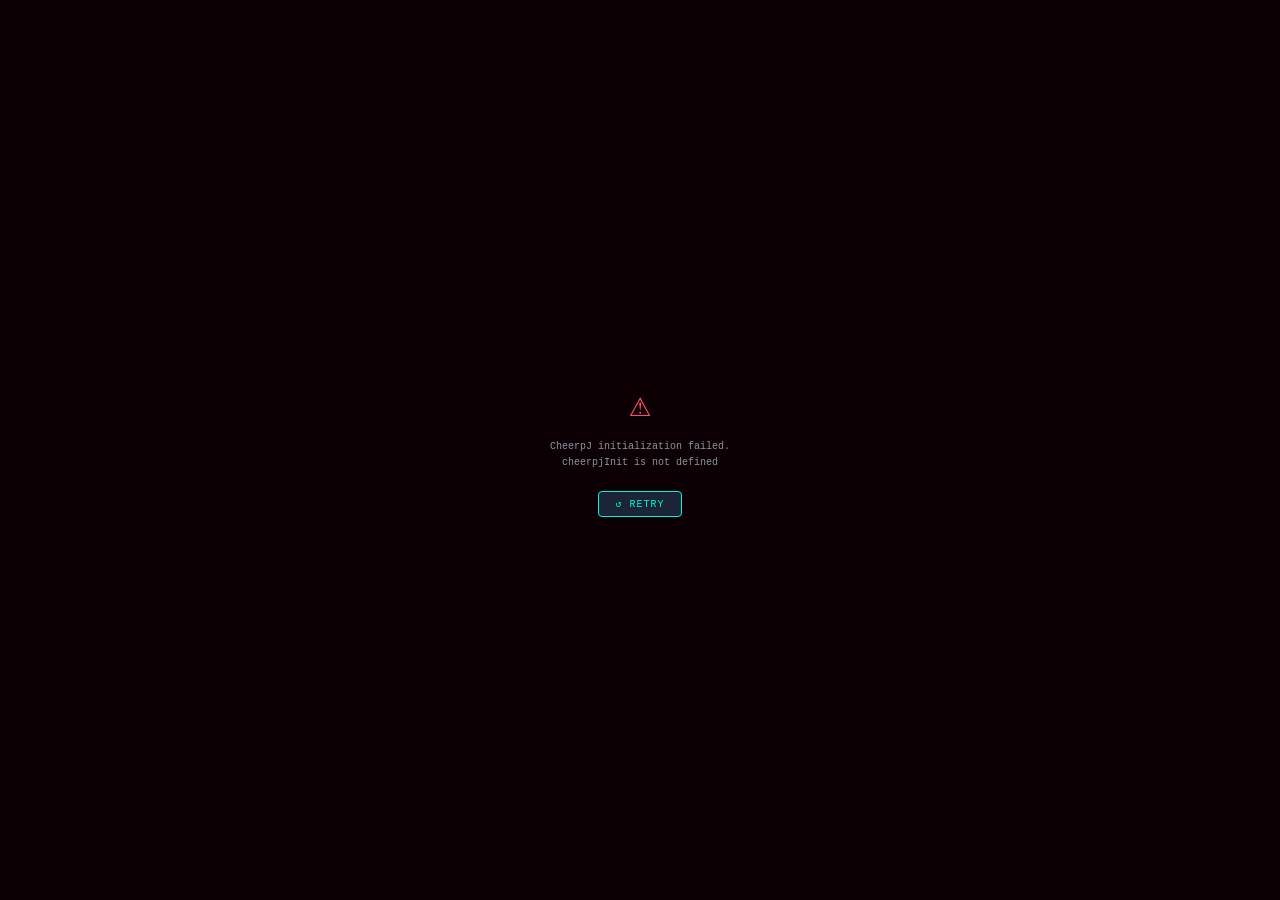
<file: engines/j2me-core/j2me-launcher.html>
<!DOCTYPE html>
<html lang="en">
<head>
<meta charset="UTF-8">
<meta name="viewport" content="width=device-width, initial-scale=1.0">
<title>J2ME Launcher - CheerpJ</title>
<script src="https://cjrtnc.leaningtech.com/3.0/cj3loader.js"></script>
<style>
  * { box-sizing: border-box; margin: 0; padding: 0; }

  html, body {
    width: 100%; height: 100%;
    background: #000;
    overflow: hidden;
    display: flex;
    flex-direction: column;
    align-items: center;
    justify-content: center;
    font-family: 'Courier New', monospace;
  }

  #cheerpj-display {
    width: 100%;
    height: 100%;
    background: #000;
    display: block;
    position: relative;
  }

  /* Waiting / loading overlay */
  #overlay {
    position: absolute;
    inset: 0;
    background: #000;
    display: flex;
    flex-direction: column;
    align-items: center;
    justify-content: center;
    z-index: 100;
    gap: 16px;
    color: #00f5d4;
  }
  #overlay.hidden { display: none; }

  .ov-icon { font-size: 48px; animation: pulse 1.4s ease-in-out infinite; }
  @keyframes pulse {
    0%,100% { transform: scale(1); opacity: 1; }
    50% { transform: scale(1.12); opacity: 0.7; }
  }
  .ov-title { font-size: 13px; font-weight: bold; letter-spacing: 2px; }
  .ov-sub   { font-size: 10px; color: #8b949e; text-align: center; max-width: 200px; }

  #error-box {
    display: none;
    position: absolute;
    inset: 0;
    background: #0d0005;
    flex-direction: column;
    align-items: center;
    justify-content: center;
    padding: 20px;
    gap: 12px;
    color: #ff4d6d;
    text-align: center;
    z-index: 110;
  }
  #error-box.visible { display: flex; }
  #error-icon { font-size: 36px; }
  #error-msg  { font-size: 10px; color: #8b949e; max-width: 220px; line-height: 1.6; }
  #error-retry {
    margin-top: 8px;
    padding: 6px 16px;
    background: #1c2438;
    border: 1px solid #00f5d4;
    color: #00f5d4;
    font-family: inherit;
    font-size: 10px;
    cursor: pointer;
    border-radius: 4px;
    letter-spacing: 1px;
  }
  #error-retry:hover { background: #00f5d4; color: #000; }
</style>
</head>
<body>

<div style="position:relative; width:100%; height:100%; background:#000;">
  <!-- CheerpJ renders into this div -->
  <div id="cheerpj-display"></div>

  <!-- Waiting overlay (shown before JAR arrives) -->
  <div id="overlay">
    <div class="ov-icon">☕</div>
    <div class="ov-title">J2ME ENGINE READY</div>
    <div class="ov-sub">Drop a .JAR file into the arcade slot to start</div>
  </div>

  <!-- Error overlay -->
  <div id="error-box">
    <div id="error-icon">⚠️</div>
    <div id="error-msg">Failed to initialize Java runtime.</div>
    <button id="error-retry" onclick="location.reload()">↺ RETRY</button>
  </div>
</div>

<script>
/**
 * Pixel Emulator — J2ME Launcher via CheerpJ
 * Receives JAR via postMessage from parent, runs in CheerpJ WebAssembly JVM
 */

const overlay   = document.getElementById('overlay');
const errorBox  = document.getElementById('error-box');
const errorMsg  = document.getElementById('error-msg');
const display   = document.getElementById('cheerpj-display');

let cheerpjReady = false;
let pendingJar   = null; // { buffer: ArrayBuffer, name: string }

// ─────────────────────────────────────────────
// 1. Init CheerpJ on page load
// ─────────────────────────────────────────────
async function initCheerpJ() {
  try {
    // cheerpjInit options — works with or without SharedArrayBuffer
    // CheerpJ 3 falls back gracefully if COOP/COEP headers are absent
    await cheerpjInit({
      status: 'none',
      logCanvasUpdates: false,
      // If SharedArrayBuffer is unavailable (no COOP/COEP headers on server),
      // CheerpJ will still run but in single-threaded mode
    });

    // Create display surface — use full available space in iframe
    const w = window.innerWidth  || 240;
    const h = window.innerHeight || 320;
    cheerpjCreateDisplay(w, h, display);

    cheerpjReady = true;
    console.log('[J2ME Launcher] CheerpJ initialized OK');

    // If a JAR arrived before CheerpJ was ready, launch it now
    if (pendingJar) {
      const { buffer, name } = pendingJar;
      pendingJar = null;
      launchJar(buffer, name);
    }
  } catch (err) {
    console.error('[J2ME Launcher] CheerpJ init failed:', err);
    showError(`CheerpJ initialization failed.\n${err.message || err}`);
  }
}

// ─────────────────────────────────────────────
// 2. Launch a JAR from ArrayBuffer
// ─────────────────────────────────────────────
async function launchJar(buffer, name) {
  if (!cheerpjReady) {
    // CheerpJ not ready yet — queue it
    pendingJar = { buffer, name };
    return;
  }

  overlay.classList.add('hidden');

  try {
    console.log(`[J2ME Launcher] Launching: ${name} (${(buffer.byteLength/1024).toFixed(1)} KB)`);

    // Write JAR into CheerpJ's in-memory virtual filesystem at /str/
    const bytes = new Uint8Array(buffer);
    cheerpOSAddStringFile('/str/game.jar', bytes);

    // Run the MIDlet JAR
    await cheerpjRunJar('/str/game.jar');
  } catch (err) {
    console.error('[J2ME Launcher] Failed to run JAR:', err);
    showError(`Failed to run "${name}".\n\n${err.message || err}\n\nThis game may use APIs not yet supported by CheerpJ.`);
  }
}

function showError(msg) {
  overlay.classList.add('hidden');
  errorMsg.textContent = msg;
  errorBox.classList.add('visible');
}

// ─────────────────────────────────────────────
// 3. postMessage listener (from Pixel Emulator parent)
// ─────────────────────────────────────────────
window.addEventListener('message', (e) => {
  if (!e.data) return;
  const { type, buffer, name } = e.data;

  if (type === 'LOAD_JAR' || type === 'PIXEL_EMU_LOAD_JAR') {
    if (!(buffer instanceof ArrayBuffer) || buffer.byteLength === 0) {
      console.warn('[J2ME Launcher] Received empty or invalid buffer');
      return;
    }
    launchJar(buffer, name || 'game.jar');
  }
});

// ─────────────────────────────────────────────
// 4. Prevent file:/// drag-drop Security Errors
// ─────────────────────────────────────────────
window.addEventListener('dragover', (e) => { e.preventDefault(); e.stopPropagation(); });
window.addEventListener('drop',     (e) => { e.preventDefault(); e.stopPropagation(); });

// ─────────────────────────────────────────────
// 5. Boot
// ─────────────────────────────────────────────
initCheerpJ();
</script>
</body>
</html>
</file>
<file: src/css/style.css>
/* ==========================================================================
   PIXEL EMULATOR - RETRO ARCADE DESIGN SYSTEM
   ========================================================================== */

:root {
  /* Dark Cyber-Arcade Backgrounds */
  --bg-primary: #070913;
  --bg-secondary: #0d1120;
  --bg-cabinet: #111728;
  --bg-card: rgba(17, 23, 42, 0.82);
  --bg-card-hover: rgba(25, 34, 62, 0.9);
  --border-color: rgba(0, 245, 212, 0.18);
  --border-glow: rgba(0, 245, 212, 0.4);

  /* High-Contrast Neon Arcade Colors */
  --neon-cyan: #00f5d4;
  --neon-pink: #ff007f;
  --neon-yellow: #ffd60a;
  --neon-green: #39ff14;
  --neon-purple: #9d4edd;
  --neon-blue: #00b4d8;

  --text-main: #f3f6fc;
  --text-muted: #8899b7;
  --text-dim: #4d5d7a;

  /* Typography */
  --font-arcade: 'Press Start 2P', monospace, cursive;
  --font-pixel: 'Silkscreen', monospace;
  --font-mono: 'JetBrains Mono', Consolas, monospace;
  --font-body: 'Outfit', -apple-system, BlinkMacSystemFont, 'Segoe UI', Roboto, sans-serif;

  /* Shadows & Glows */
  --glow-cyan: 0 0 16px rgba(0, 245, 212, 0.45);
  --glow-pink: 0 0 16px rgba(255, 0, 127, 0.45);
  --glow-yellow: 0 0 16px rgba(255, 214, 10, 0.45);
  --shadow-cabinet: 0 20px 50px rgba(0, 0, 0, 0.8);
  
  --radius-sm: 6px;
  --radius-md: 12px;
  --radius-lg: 18px;
  --transition: all 0.22s cubic-bezier(0.16, 1, 0.3, 1);
}

*, *::before, *::after {
  box-sizing: border-box;
  margin: 0;
  padding: 0;
}

body {
  background-color: var(--bg-primary);
  color: var(--text-main);
  font-family: var(--font-body);
  line-height: 1.5;
  min-height: 100vh;
  display: flex;
  flex-direction: column;
  overflow-x: hidden;
  background-image: 
    radial-gradient(circle at 10% 15%, rgba(157, 78, 221, 0.14) 0%, transparent 45%),
    radial-gradient(circle at 90% 85%, rgba(0, 245, 212, 0.10) 0%, transparent 45%),
    linear-gradient(rgba(255, 255, 255, 0.015) 1px, transparent 1px),
    linear-gradient(90deg, rgba(255, 255, 255, 0.015) 1px, transparent 1px);
  background-size: 100% 100%, 100% 100%, 32px 32px, 32px 32px;
}

/* ==========================================================================
   Header Marquee
   ========================================================================== */
.app-header {
  height: 76px;
  background: rgba(7, 9, 19, 0.92);
  backdrop-filter: blur(16px);
  -webkit-backdrop-filter: blur(16px);
  border-bottom: 2px solid rgba(0, 245, 212, 0.25);
  box-shadow: 0 4px 25px rgba(0, 0, 0, 0.6);
  display: flex;
  align-items: center;
  justify-content: space-between;
  padding: 0 1.75rem;
  position: sticky;
  top: 0;
  z-index: 100;
}

.brand-section {
  display: flex;
  align-items: center;
  gap: 0.9rem;
}

.brand-logo {
  width: 44px;
  height: 44px;
  background: linear-gradient(135deg, #1f1035, #082928);
  border: 2px solid var(--neon-cyan);
  border-radius: var(--radius-sm);
  display: flex;
  align-items: center;
  justify-content: center;
  box-shadow: var(--glow-cyan);
  animation: logo-glow 3s infinite alternate;
}

@keyframes logo-glow {
  0% { box-shadow: 0 0 10px rgba(0, 245, 212, 0.3); border-color: var(--neon-cyan); }
  50% { box-shadow: 0 0 18px rgba(255, 0, 127, 0.5); border-color: var(--neon-pink); }
  100% { box-shadow: 0 0 10px rgba(0, 245, 212, 0.3); border-color: var(--neon-cyan); }
}

.pixel-icon {
  width: 26px;
  height: 26px;
  fill: var(--neon-cyan);
}

.arcade-sub {
  font-family: var(--font-pixel);
  font-size: 0.65rem;
  letter-spacing: 1px;
  color: var(--neon-yellow);
}

.brand-title {
  font-family: var(--font-arcade);
  font-size: 0.95rem;
  letter-spacing: 1.5px;
  color: #fff;
  text-shadow: 0 0 10px rgba(0, 245, 212, 0.7);
}

/* Header Status Pill */
.header-status-badge {
  display: flex;
  align-items: center;
  gap: 0.6rem;
  padding: 0.4rem 0.9rem;
  background: rgba(17, 23, 40, 0.95);
  border: 1px solid rgba(0, 245, 212, 0.35);
  border-radius: 50px;
  font-family: var(--font-pixel);
  font-size: 0.75rem;
}

.status-dot {
  width: 9px;
  height: 9px;
  border-radius: 50%;
  background: var(--text-dim);
  transition: var(--transition);
}

.status-dot.active-freej2me {
  background: var(--neon-yellow);
  box-shadow: var(--glow-yellow);
}

.status-dot.active-emulatorjs {
  background: var(--neon-cyan);
  box-shadow: var(--glow-cyan);
}

.status-label {
  color: var(--text-main);
  letter-spacing: 0.5px;
}

.badge-coin {
  padding: 0.15rem 0.5rem;
  background: rgba(255, 214, 10, 0.15);
  color: var(--neon-yellow);
  border: 1px solid rgba(255, 214, 10, 0.4);
  border-radius: 4px;
  font-size: 0.65rem;
  font-weight: 700;
  animation: blink-coin 1.6s infinite;
}

@keyframes blink-coin {
  0%, 100% { opacity: 1; }
  50% { opacity: 0.35; }
}

.header-actions {
  display: flex;
  align-items: center;
  gap: 0.55rem;
}

/* ==========================================================================
   Arcade Buttons
   ========================================================================== */
.btn {
  display: inline-flex;
  align-items: center;
  justify-content: center;
  gap: 0.4rem;
  padding: 0.6rem 0.95rem;
  border-radius: var(--radius-sm);
  font-family: var(--font-pixel);
  font-size: 0.78rem;
  font-weight: 700;
  letter-spacing: 0.5px;
  cursor: pointer;
  transition: var(--transition);
  border: 1px solid transparent;
  outline: none;
  user-select: none;
  min-height: 40px;
}

.btn-arcade-tool {
  background: rgba(255, 255, 255, 0.05);
  color: var(--text-muted);
  border-color: rgba(255, 255, 255, 0.1);
}

.btn-arcade-tool:hover {
  background: rgba(0, 245, 212, 0.1);
  color: var(--neon-cyan);
  border-color: var(--neon-cyan);
  box-shadow: 0 0 10px rgba(0, 245, 212, 0.25);
}

.btn-arcade-tool.active {
  background: rgba(0, 245, 212, 0.16);
  color: var(--neon-cyan);
  border-color: var(--neon-cyan);
  box-shadow: 0 0 12px rgba(0, 245, 212, 0.35);
}

.btn-arcade-action {
  width: 100%;
  background: linear-gradient(135deg, var(--neon-cyan), #00b4d8);
  color: #03141a;
  box-shadow: 0 4px 15px rgba(0, 245, 212, 0.35);
  font-size: 0.85rem;
  padding: 0.85rem 1.25rem;
}

.btn-arcade-action:hover {
  transform: translateY(-2px);
  box-shadow: 0 6px 25px rgba(0, 245, 212, 0.55);
}

.btn-danger {
  background: rgba(255, 0, 127, 0.14);
  color: var(--neon-pink);
  border-color: rgba(255, 0, 127, 0.35);
}

.btn-danger:hover {
  background: rgba(255, 0, 127, 0.28);
  box-shadow: 0 0 15px rgba(255, 0, 127, 0.4);
}

.btn-blink {
  animation: blink-arrow 1.2s infinite;
}

@keyframes blink-arrow {
  0%, 100% { opacity: 1; }
  50% { opacity: 0.2; }
}

/* ==========================================================================
   Mobile Nav Tabs (Appears on screens < 960px)
   ========================================================================== */
.mobile-nav-tabs {
  display: none;
  background: var(--bg-secondary);
  border-bottom: 1px solid var(--border-color);
  padding: 0.4rem 0.5rem;
  gap: 0.4rem;
  position: sticky;
  top: 76px;
  z-index: 90;
}

.mobile-tab-btn {
  flex: 1;
  padding: 0.6rem 0.5rem;
  background: transparent;
  border: 1px solid transparent;
  border-radius: var(--radius-sm);
  color: var(--text-muted);
  font-family: var(--font-pixel);
  font-size: 0.75rem;
  display: flex;
  align-items: center;
  justify-content: center;
  gap: 0.35rem;
  cursor: pointer;
  transition: var(--transition);
}

.mobile-tab-btn.active {
  background: rgba(0, 245, 212, 0.15);
  color: var(--neon-cyan);
  border-color: var(--neon-cyan);
  font-weight: 700;
}

/* ==========================================================================
   Main Grid Layout
   ========================================================================== */
.main-wrapper {
  display: grid;
  grid-template-columns: 370px 1fr;
  flex: 1;
  gap: 1.5rem;
  padding: 1.5rem 1.75rem;
  max-width: 1720px;
  margin: 0 auto;
  width: 100%;
}

/* ==========================================================================
   Sidebar: Cartridge & Controls Cards
   ========================================================================== */
.sidebar {
  display: flex;
  flex-direction: column;
  gap: 1.25rem;
}

.arcade-card {
  background: var(--bg-card);
  backdrop-filter: blur(14px);
  -webkit-backdrop-filter: blur(14px);
  border: 1px solid var(--border-color);
  border-radius: var(--radius-md);
  padding: 1.25rem;
  position: relative;
  box-shadow: 0 10px 30px rgba(0, 0, 0, 0.5);
  transition: var(--transition);
  overflow: hidden;
}

.arcade-card:hover {
  border-color: rgba(0, 245, 212, 0.4);
}

.card-glow-bar {
  position: absolute;
  top: 0;
  left: 0;
  width: 100%;
  height: 3px;
  background: linear-gradient(90deg, transparent, var(--neon-cyan), transparent);
  opacity: 0.6;
}

.card-title {
  font-family: var(--font-pixel);
  font-size: 0.82rem;
  letter-spacing: 0.8px;
  color: var(--neon-cyan);
  margin-bottom: 1rem;
  display: flex;
  align-items: center;
  gap: 0.5rem;
}

.title-pixel-bullet {
  color: var(--neon-pink);
  font-size: 0.75rem;
}

/* Upload Dropzone */
.upload-dropzone {
  border: 2px dashed rgba(0, 245, 212, 0.25);
  border-radius: var(--radius-md);
  padding: 1.5rem 1rem;
  text-align: center;
  cursor: pointer;
  transition: var(--transition);
  background: rgba(13, 17, 32, 0.6);
  position: relative;
}

.upload-dropzone:hover, .upload-dropzone.dragover {
  border-color: var(--neon-cyan);
  background: rgba(0, 245, 212, 0.08);
  box-shadow: var(--glow-cyan);
}

.dropzone-icon {
  width: 48px;
  height: 48px;
  margin: 0 auto 0.6rem auto;
  border-radius: 50%;
  background: rgba(0, 245, 212, 0.1);
  display: flex;
  align-items: center;
  justify-content: center;
  color: var(--neon-cyan);
}

.dropzone-text {
  font-family: var(--font-pixel);
  font-size: 0.82rem;
  color: #fff;
  letter-spacing: 0.5px;
  margin-bottom: 0.3rem;
}

.dropzone-subtext {
  font-size: 0.78rem;
  color: var(--text-muted);
}

.file-input {
  position: absolute;
  top: 0;
  left: 0;
  width: 100%;
  height: 100%;
  opacity: 0;
  cursor: pointer;
}

.format-tags {
  display: flex;
  flex-wrap: wrap;
  gap: 0.4rem;
  margin-top: 0.85rem;
  justify-content: center;
}

.badge {
  font-family: var(--font-pixel);
  font-size: 0.68rem;
  padding: 0.25rem 0.55rem;
  border-radius: 4px;
}

.badge-jar {
  background: rgba(255, 214, 10, 0.12);
  color: var(--neon-yellow);
  border: 1px solid rgba(255, 214, 10, 0.35);
}

.badge-rom {
  background: rgba(0, 245, 212, 0.12);
  color: var(--neon-cyan);
  border: 1px solid rgba(0, 245, 212, 0.35);
}

/* Custom Select & Form */
.select-group {
  display: flex;
  flex-direction: column;
  gap: 0.75rem;
}

.custom-select {
  width: 100%;
  padding: 0.75rem 0.9rem;
  background: var(--bg-secondary);
  border: 1px solid rgba(0, 245, 212, 0.25);
  border-radius: var(--radius-sm);
  color: var(--text-main);
  font-family: var(--font-body);
  font-size: 0.88rem;
  outline: none;
  cursor: pointer;
  transition: var(--transition);
}

.custom-select:focus {
  border-color: var(--neon-cyan);
  box-shadow: 0 0 0 2px rgba(0, 245, 212, 0.25);
}

/* Metadata List */
.meta-list {
  display: flex;
  flex-direction: column;
  gap: 0.65rem;
  font-size: 0.85rem;
}

.meta-item {
  display: flex;
  justify-content: space-between;
  align-items: center;
  padding-bottom: 0.4rem;
  border-bottom: 1px solid rgba(255, 255, 255, 0.05);
}

.meta-label {
  color: var(--text-muted);
  font-family: var(--font-pixel);
  font-size: 0.72rem;
}

.meta-value {
  color: var(--neon-cyan);
  font-family: var(--font-mono);
  font-size: 0.82rem;
  font-weight: 600;
}

/* Controls Pill Guide */
.controls-pill-grid {
  display: flex;
  flex-direction: column;
  gap: 0.5rem;
  font-size: 0.8rem;
}

.ctrl-pill {
  display: flex;
  align-items: center;
  gap: 0.6rem;
  background: rgba(255, 255, 255, 0.03);
  padding: 0.35rem 0.6rem;
  border-radius: var(--radius-sm);
  color: var(--text-muted);
}

.key-cap {
  font-family: var(--font-pixel);
  font-size: 0.7rem;
  padding: 0.15rem 0.45rem;
  background: #192036;
  border: 1px solid rgba(255, 255, 255, 0.15);
  border-radius: 4px;
  color: var(--neon-yellow);
}

/* ==========================================================================
   Center Stage: CRT Arcade Monitor & Viewport
   ========================================================================== */
.viewport-stage {
  display: flex;
  flex-direction: column;
  gap: 1.25rem;
}

.screen-frame {
  flex: 1;
  min-height: 560px;
  background: #020306;
  border-radius: var(--radius-lg);
  border: 4px solid #1c2438;
  box-shadow: 
    0 0 0 2px rgba(0, 245, 212, 0.25),
    inset 0 0 60px rgba(0, 0, 0, 0.95),
    var(--shadow-cabinet);
  position: relative;
  overflow: hidden;
  display: flex;
  align-items: center;
  justify-content: center;
}

/* Bezel Header Bar */
.bezel-top-bar {
  position: absolute;
  top: 0;
  left: 0;
  width: 100%;
  height: 32px;
  background: rgba(12, 17, 30, 0.85);
  border-bottom: 1px solid rgba(255, 255, 255, 0.08);
  display: flex;
  align-items: center;
  justify-content: space-between;
  padding: 0 1rem;
  font-family: var(--font-pixel);
  font-size: 0.65rem;
  color: var(--text-muted);
  z-index: 25;
  user-select: none;
}

.bezel-led-group {
  display: flex;
  align-items: center;
  gap: 0.45rem;
}

.bezel-led {
  width: 8px;
  height: 8px;
  border-radius: 50%;
}

.led-green {
  background: var(--neon-green);
  box-shadow: 0 0 8px var(--neon-green);
}

.led-cyan {
  background: var(--neon-cyan);
  box-shadow: 0 0 8px var(--neon-cyan);
  animation: led-pulse 2s infinite alternate;
}

@keyframes led-pulse {
  0% { opacity: 0.4; }
  100% { opacity: 1; }
}

.bezel-screen-label {
  color: var(--text-dim);
  letter-spacing: 1px;
}

.bezel-res-label {
  color: var(--neon-yellow);
}

/* CRT Scanline Overlay */
.crt-overlay {
  display: none;
  position: absolute;
  top: 0;
  left: 0;
  width: 100%;
  height: 100%;
  pointer-events: none;
  background: 
    linear-gradient(rgba(18, 16, 16, 0) 50%, rgba(0, 0, 0, 0.35) 50%),
    linear-gradient(90deg, rgba(255, 0, 0, 0.04), rgba(0, 255, 0, 0.02), rgba(0, 0, 255, 0.04));
  background-size: 100% 3px, 4px 100%;
  z-index: 20;
  opacity: 0.7;
}

.crt-enabled .crt-overlay {
  display: block;
}

/* CRT Curved Vignette & Phosphor Glow */
.crt-vignette {
  position: absolute;
  top: 0;
  left: 0;
  width: 100%;
  height: 100%;
  pointer-events: none;
  box-shadow: inset 0 0 100px rgba(0, 0, 0, 0.85);
  z-index: 21;
}

.glow-enabled .screen-frame::after {
  content: '';
  position: absolute;
  top: 0;
  left: 0;
  width: 100%;
  height: 100%;
  pointer-events: none;
  background: radial-gradient(circle at center, transparent 60%, rgba(0, 245, 212, 0.06) 100%);
  z-index: 22;
}

/* ==========================================================================
   Idle Screen (Arcade Standby)
   ========================================================================== */
.idle-screen {
  text-align: center;
  padding: 3.5rem 1.75rem 2rem 1.75rem;
  max-width: 580px;
  z-index: 15;
  transition: var(--transition);
}

.idle-screen.hidden {
  display: none;
}

.arcade-coin-prompt {
  font-family: var(--font-pixel);
  font-size: 0.75rem;
  color: var(--neon-yellow);
  letter-spacing: 1px;
  margin-bottom: 1.25rem;
  animation: blink-coin 1.5s infinite;
}

.retro-arcade-art {
  font-family: var(--font-arcade);
  font-size: 2.1rem;
  color: #fff;
  text-shadow: 
    0 0 15px var(--neon-cyan),
    0 0 35px rgba(157, 78, 221, 0.7),
    0 0 60px rgba(0, 245, 212, 0.5);
  margin-bottom: 1rem;
  line-height: 1.25;
}

.idle-system-chip {
  display: inline-block;
  padding: 0.35rem 0.9rem;
  background: rgba(157, 78, 221, 0.16);
  border: 1px solid rgba(157, 78, 221, 0.45);
  border-radius: 50px;
  font-family: var(--font-pixel);
  font-size: 0.7rem;
  color: var(--neon-purple);
  margin-bottom: 1.5rem;
}

.idle-description {
  color: var(--text-muted);
  font-size: 0.92rem;
  margin-bottom: 2rem;
  line-height: 1.6;
}

.engine-hints {
  display: grid;
  grid-template-columns: 1fr 1fr;
  gap: 1rem;
}

.engine-hint-card {
  background: rgba(18, 24, 42, 0.75);
  border: 1px solid var(--border-color);
  padding: 1rem;
  border-radius: var(--radius-sm);
  text-align: left;
}

.hint-engine-title {
  font-family: var(--font-pixel);
  font-size: 0.78rem;
  display: flex;
  align-items: center;
  gap: 0.45rem;
  margin-bottom: 0.4rem;
}

.hint-engine-title.j2me {
  color: var(--neon-yellow);
}

.hint-engine-title.ejs {
  color: var(--neon-cyan);
}

.hint-desc {
  font-size: 0.75rem;
  color: var(--text-dim);
  line-height: 1.5;
}

/* ==========================================================================
   Active Containers for Engines
   ========================================================================== */
.emulator-container {
  width: 100%;
  height: 100%;
  position: absolute;
  top: 0;
  left: 0;
  display: none;
  background: #000;
  z-index: 10;
}

.emulator-container.active {
  display: flex;
  align-items: stretch;
  justify-content: center;
}

/* FreeJ2ME Dedicated Container (Flexbox Centered, Responsive Aspect Ratio) */
#freej2me-container {
  width: 100%;
  height: 100%;
  position: absolute;
  top: 0;
  left: 0;
  display: none;
  background-color: #000;
  z-index: 10;
}

#freej2me-container.active {
  display: flex;
  justify-content: center;
  align-items: center;
  background-color: #000;
}

#freej2me-viewport {
  width: 100%;
  height: 100%;
  display: flex;
  justify-content: center;
  align-items: center;
  background-color: #000;
  overflow: hidden;
}

#freej2me-viewport iframe,
#freej2me-container iframe,
#j2me-player {
  width: 100% !important;
  height: 100% !important;
  max-width: 100% !important;
  max-height: 100% !important;
  aspect-ratio: auto !important;
  border: none !important;
  outline: none !important;
  display: block !important;
  background-color: #000 !important;
}

.engine-canvas-wrap {
  width: 100%;
  height: 100%;
  display: flex;
  align-items: center;
  justify-content: center;
  position: relative;
  overflow: hidden;
}

.engine-canvas-wrap iframe, 
.engine-canvas-wrap canvas,
.engine-canvas-wrap > div {
  width: 100% !important;
  height: 100% !important;
  border: none;
  outline: none;
  display: block;
}

/* ==========================================================================
   Terminal / Telemetry Console
   ========================================================================== */
.console-box {
  background: var(--bg-secondary);
  border: 1px solid var(--border-color);
  border-radius: var(--radius-sm);
  padding: 0.85rem 1.15rem;
  font-family: var(--font-mono);
  box-shadow: 0 4px 20px rgba(0, 0, 0, 0.4);
}

.console-header {
  display: flex;
  align-items: center;
  justify-content: space-between;
  margin-bottom: 0.6rem;
  padding-bottom: 0.4rem;
  border-bottom: 1px solid rgba(255, 255, 255, 0.06);
}

.terminal-title {
  font-family: var(--font-pixel);
  font-size: 0.75rem;
  color: var(--neon-green);
  letter-spacing: 0.8px;
}

.btn-clear-log {
  background: transparent;
  border: 1px solid rgba(255, 255, 255, 0.1);
  color: var(--text-dim);
  font-family: var(--font-pixel);
  font-size: 0.65rem;
  padding: 0.2rem 0.5rem;
  border-radius: 4px;
  cursor: pointer;
  transition: var(--transition);
}

.btn-clear-log:hover {
  color: var(--neon-cyan);
  border-color: var(--neon-cyan);
}

.console-logs {
  max-height: 110px;
  overflow-y: auto;
  display: flex;
  flex-direction: column-reverse;
  gap: 0.35rem;
  font-size: 0.78rem;
}

.log-entry {
  display: flex;
  gap: 0.75rem;
  line-height: 1.4;
}

.log-time {
  color: var(--text-dim);
}

.log-tag {
  font-weight: 700;
  text-transform: uppercase;
}

.log-tag.info { color: var(--neon-cyan); }
.log-tag.router { color: var(--neon-purple); }
.log-tag.warn { color: var(--neon-yellow); }
.log-tag.error { color: var(--neon-pink); }

.log-msg {
  color: var(--text-main);
  word-break: break-all;
}

/* ==========================================================================
   Footer
   ========================================================================== */
.app-footer {
  padding: 1.15rem 1.75rem;
  text-align: center;
  font-family: var(--font-pixel);
  font-size: 0.68rem;
  color: var(--text-dim);
  border-top: 1px solid rgba(255, 255, 255, 0.06);
  background: rgba(7, 9, 19, 0.8);
}

.footer-content {
  display: flex;
  align-items: center;
  justify-content: center;
  gap: 0.75rem;
  flex-wrap: wrap;
}

.footer-separator {
  color: var(--neon-cyan);
}

/* ==========================================================================
   Save Data Manager Styles
   ========================================================================== */
.save-actions-grid {
  display: grid;
  grid-template-columns: 1fr 1fr;
  gap: 0.6rem;
  margin-bottom: 0.75rem;
}

.btn-save-export {
  background: rgba(57, 255, 20, 0.12);
  color: var(--neon-green);
  border-color: rgba(57, 255, 20, 0.35);
  font-size: 0.72rem;
  padding: 0.55rem 0.5rem;
}

.btn-save-export:hover {
  background: rgba(57, 255, 20, 0.25);
  box-shadow: 0 0 14px rgba(57, 255, 20, 0.4);
}

.btn-save-import {
  background: rgba(255, 214, 10, 0.12);
  color: var(--neon-yellow);
  border-color: rgba(255, 214, 10, 0.35);
  font-size: 0.72rem;
  padding: 0.55rem 0.5rem;
}

.btn-save-import:hover {
  background: rgba(255, 214, 10, 0.25);
  box-shadow: 0 0 14px rgba(255, 214, 10, 0.4);
}

.save-status-info {
  display: flex;
  justify-content: space-between;
  align-items: center;
  font-family: var(--font-pixel);
  font-size: 0.68rem;
  padding: 0.4rem 0.6rem;
  background: rgba(0, 0, 0, 0.35);
  border-radius: var(--radius-sm);
  border: 1px solid rgba(255, 255, 255, 0.05);
}

.save-label {
  color: var(--text-dim);
}

.save-status-text {
  color: var(--neon-cyan);
  font-family: var(--font-mono);
}

/* ==========================================================================
   Game Library Section & Grid
   ========================================================================== */
.game-library-section {
  width: 100%;
  background: rgba(9, 13, 24, 0.95);
  border-top: 2px solid rgba(0, 245, 212, 0.25);
  box-shadow: 0 -10px 40px rgba(0, 0, 0, 0.6);
  position: relative;
  z-index: 50;
}

.library-container {
  max-width: 1720px;
  margin: 0 auto;
  padding: 3rem 1.75rem;
}

.library-header-bar {
  display: flex;
  align-items: center;
  justify-content: space-between;
  flex-wrap: wrap;
  gap: 1.5rem;
  margin-bottom: 2rem;
  padding-bottom: 1.25rem;
  border-bottom: 1px solid rgba(255, 255, 255, 0.08);
}

.library-title-group {
  display: flex;
  align-items: center;
  gap: 1rem;
}

.library-icon {
  width: 52px;
  height: 52px;
  background: linear-gradient(135deg, rgba(157, 78, 221, 0.3), rgba(0, 245, 212, 0.2));
  border: 2px solid var(--neon-cyan);
  border-radius: var(--radius-md);
  display: flex;
  align-items: center;
  justify-content: center;
  font-size: 1.6rem;
  box-shadow: var(--glow-cyan);
}

.library-sub {
  font-family: var(--font-pixel);
  font-size: 0.68rem;
  color: var(--neon-yellow);
  letter-spacing: 1px;
}

.library-title {
  font-family: var(--font-arcade);
  font-size: 1.25rem;
  color: #fff;
  letter-spacing: 1px;
  text-shadow: 0 0 12px rgba(0, 245, 212, 0.6);
}

.library-controls {
  display: flex;
  align-items: center;
  gap: 1rem;
  flex-wrap: wrap;
}

.search-box {
  position: relative;
  min-width: 260px;
}

.search-icon {
  position: absolute;
  left: 0.85rem;
  top: 50%;
  transform: translateY(-50%);
  color: var(--text-dim);
  font-size: 0.85rem;
  pointer-events: none;
}

.search-input {
  width: 100%;
  padding: 0.65rem 1rem 0.65rem 2.4rem;
  background: rgba(18, 24, 42, 0.9);
  border: 1px solid rgba(0, 245, 212, 0.25);
  border-radius: var(--radius-sm);
  color: #fff;
  font-family: var(--font-pixel);
  font-size: 0.75rem;
  outline: none;
  transition: var(--transition);
}

.search-input:focus {
  border-color: var(--neon-cyan);
  box-shadow: var(--glow-cyan);
}

.category-filters {
  display: flex;
  align-items: center;
  gap: 0.45rem;
  flex-wrap: wrap;
}

.filter-btn {
  background: rgba(255, 255, 255, 0.04);
  border: 1px solid rgba(255, 255, 255, 0.1);
  color: var(--text-muted);
  font-family: var(--font-pixel);
  font-size: 0.7rem;
  padding: 0.5rem 0.85rem;
  border-radius: var(--radius-sm);
  cursor: pointer;
  transition: var(--transition);
}

.filter-btn:hover {
  background: rgba(0, 245, 212, 0.1);
  color: var(--neon-cyan);
  border-color: var(--neon-cyan);
}

.filter-btn.active {
  background: rgba(0, 245, 212, 0.18);
  color: var(--neon-cyan);
  border-color: var(--neon-cyan);
  box-shadow: 0 0 10px rgba(0, 245, 212, 0.3);
  font-weight: 700;
}

/* Games Grid */
.games-grid {
  display: grid;
  grid-template-columns: repeat(auto-fill, minmax(290px, 1fr));
  gap: 1.5rem;
}

.games-loading-spinner {
  grid-column: 1 / -1;
  text-align: center;
  padding: 3rem;
  font-family: var(--font-pixel);
  font-size: 0.9rem;
  color: var(--neon-yellow);
}

.game-card {
  background: var(--bg-card);
  border: 1px solid rgba(255, 255, 255, 0.08);
  border-radius: var(--radius-md);
  overflow: hidden;
  display: flex;
  flex-direction: column;
  transition: var(--transition);
  position: relative;
  box-shadow: 0 8px 24px rgba(0, 0, 0, 0.4);
  cursor: pointer;
}

.game-card:hover {
  transform: translateY(-4px);
  border-color: var(--neon-cyan);
  box-shadow: 0 12px 30px rgba(0, 245, 212, 0.25);
}

.game-card-cover-wrap {
  width: 100%;
  aspect-ratio: 16 / 10;
  overflow: hidden;
  background: #000;
  position: relative;
}

.game-card-cover {
  width: 100%;
  height: 100%;
  object-fit: cover;
  transition: transform 0.35s ease;
}

.game-card:hover .game-card-cover {
  transform: scale(1.05);
}

.game-card-badge {
  position: absolute;
  top: 10px;
  right: 10px;
  font-family: var(--font-pixel);
  font-size: 0.65rem;
  font-weight: 700;
  padding: 0.25rem 0.55rem;
  border-radius: 4px;
  background: rgba(0, 0, 0, 0.75);
  backdrop-filter: blur(4px);
  border: 1px solid var(--neon-cyan);
  color: var(--neon-cyan);
  box-shadow: 0 2px 8px rgba(0,0,0,0.5);
}

.game-card-badge.j2me {
  border-color: var(--neon-yellow);
  color: var(--neon-yellow);
}

.game-card-content {
  padding: 1.15rem;
  display: flex;
  flex-direction: column;
  flex: 1;
}

.game-card-meta {
  display: flex;
  justify-content: space-between;
  align-items: center;
  font-family: var(--font-pixel);
  font-size: 0.65rem;
  color: var(--neon-yellow);
  margin-bottom: 0.5rem;
}

.game-card-title {
  font-family: var(--font-arcade);
  font-size: 0.85rem;
  color: #fff;
  line-height: 1.4;
  margin-bottom: 0.6rem;
}

.game-card-desc {
  font-size: 0.78rem;
  color: var(--text-muted);
  line-height: 1.5;
  margin-bottom: 1.25rem;
  flex: 1;
}

.btn-card-play {
  width: 100%;
  background: rgba(0, 245, 212, 0.12);
  color: var(--neon-cyan);
  border: 1px solid rgba(0, 245, 212, 0.35);
  font-family: var(--font-pixel);
  font-size: 0.78rem;
  padding: 0.65rem 1rem;
  border-radius: var(--radius-sm);
  display: flex;
  align-items: center;
  justify-content: center;
  gap: 0.45rem;
  cursor: pointer;
  transition: var(--transition);
}

.game-card:hover .btn-card-play {
  background: var(--neon-cyan);
  color: #03141a;
  box-shadow: var(--glow-cyan);
  font-weight: 700;
}

/* Gamepad Focus State (Web Gamepad API Navigation) */
.game-card.gamepad-focus {
  transform: translateY(-8px) scale(1.03);
  border-color: var(--neon-cyan);
  box-shadow: 0 0 25px rgba(0, 245, 212, 0.55), 0 14px 32px rgba(0, 0, 0, 0.6);
  outline: 2px solid var(--neon-cyan);
  outline-offset: 3px;
  z-index: 5;
}

.game-card.gamepad-focus .game-card-cover {
  transform: scale(1.08);
}

.game-card.gamepad-focus .btn-card-play {
  background: var(--neon-cyan);
  color: #03141a;
  box-shadow: var(--glow-cyan);
  font-weight: 700;
}

/* ==========================================================================
   Responsive Adaptations (Tablet & Smartphone)
   ========================================================================== */
@media (max-width: 1024px) {
  .main-wrapper {
    grid-template-columns: 320px 1fr;
    gap: 1.25rem;
    padding: 1.25rem;
  }
  
  .retro-arcade-art {
    font-size: 1.7rem;
  }
}

@media (max-width: 860px) {
  .app-header {
    padding: 0 1rem;
    height: 70px;
  }

  .arcade-sub {
    display: none;
  }

  .brand-title {
    font-size: 0.82rem;
  }

  .header-status-badge {
    padding: 0.35rem 0.65rem;
    font-size: 0.68rem;
  }

  .badge-coin {
    display: none;
  }

  /* Show Mobile Navigation Tabs */
  .mobile-nav-tabs {
    display: flex;
  }

  .main-wrapper {
    grid-template-columns: 1fr;
    padding: 1rem;
  }

  /* Mobile tabs visibility switching */
  .sidebar.mobile-hidden,
  .viewport-stage.mobile-hidden,
  .console-box.mobile-hidden {
    display: none !important;
  }

  .screen-frame {
    min-height: 440px;
  }

  .engine-hints {
    grid-template-columns: 1fr;
  }

  .retro-arcade-art {
    font-size: 1.4rem;
  }
}

@media (max-width: 480px) {
  .header-actions .btn-text {
    display: none;
  }

  .btn {
    padding: 0.5rem 0.7rem;
  }

  .screen-frame {
    min-height: 380px;
    border-width: 2px;
  }

  .bezel-screen-label {
    display: none;
  }
}
</file>
